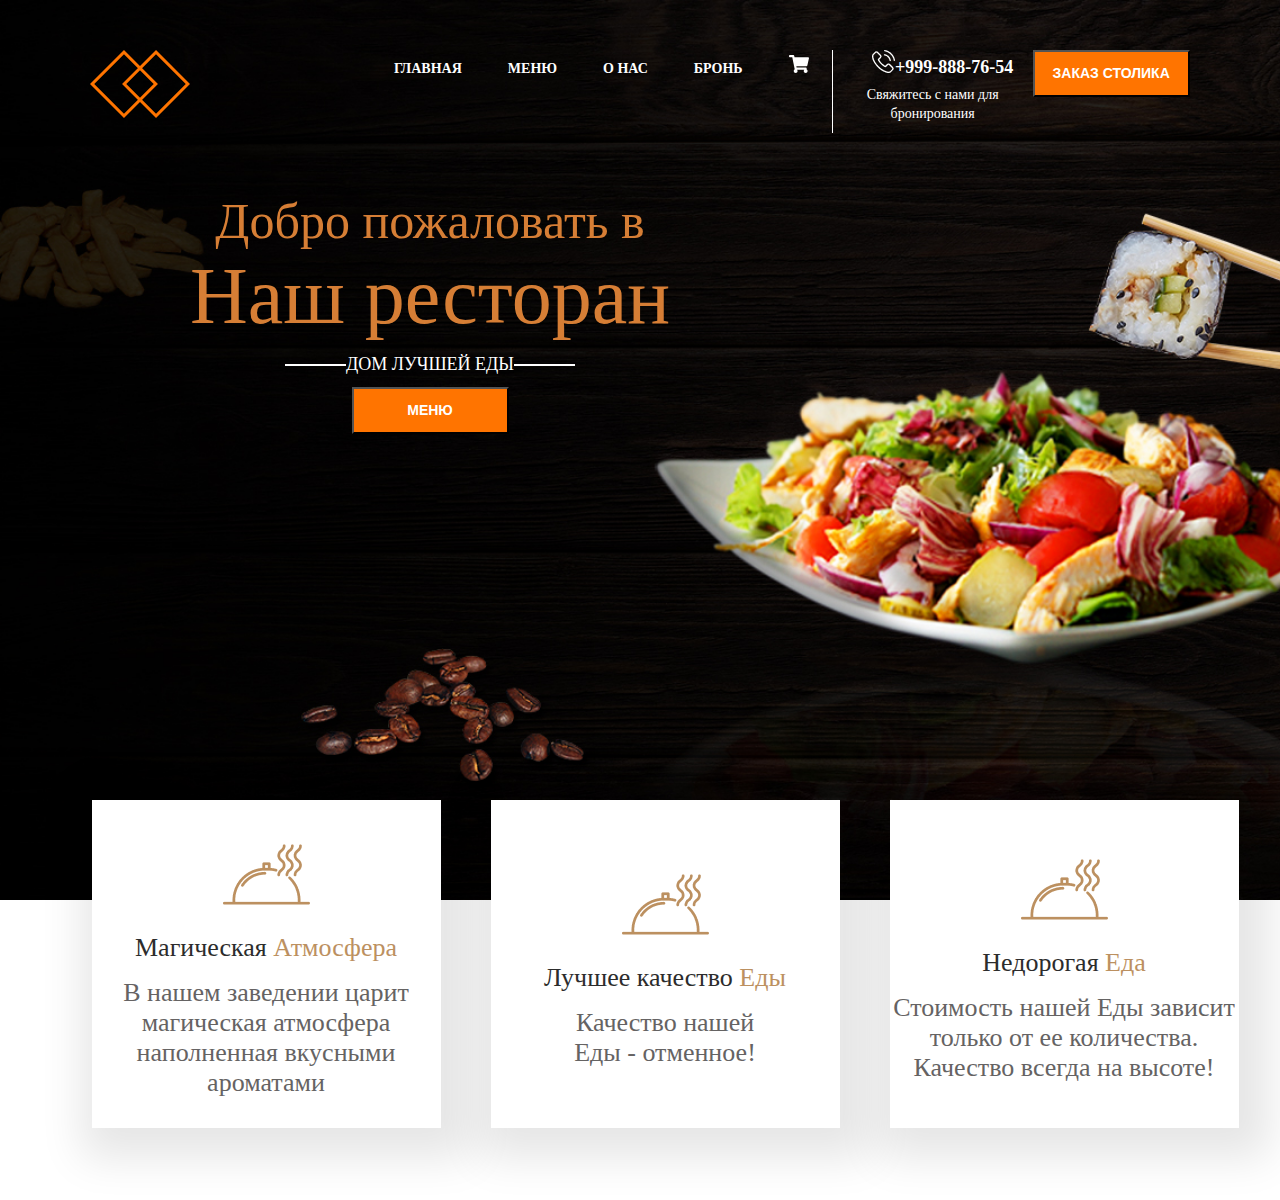
<file: index.html>
<!doctype html>
<html lang="en">
<head>
    <meta charset="UTF-8">
    <meta name="viewport"
          content="width=device-width, user-scalable=no, initial-scale=1.0, maximum-scale=1.0, minimum-scale=1.0">
    <meta http-equiv="X-UA-Compatible" content="ie=edge">
    <title>rest</title>
    <link rel="stylesheet" href="scc/style.css">
    <link rel="stylesheet" href="scc/media.css">
</head>
<body>
    <div class="header">
        <div class="header__main ">
            <div class="logo wrapper"><img src="image/LOGO.svg" alt="logo"></div>

            <div class="menu wrapper">
                <nav class="menu__item ">
                    <div class="nav__item"><a href="#">ГЛАВНАЯ</a></div>
                    <div class="nav__item"><a href="#">МЕНЮ</a></div>
                    <div class="nav__item"><a href="#">О НАС</a></div>
                    <div class="nav__item"><a href="#">БРОНЬ</a></div>
                    <div class="nav__item"><a href="#"><img src="image/shopping-cart-solid.svg" alt="card"></a></div>
                    <div class="contact">
                        <div class="phone"><img src="image/phone.png" alt="phone">+999-888-76-54</div>
                        <p>Свяжитесь с нами для бронирования</p>
                    </div>
                    <button class="click">ЗАКАЗ СТОЛИКА</button>
                </nav>
            </div>
            <div class="mobile__menu">
                <div></div>
                <div></div>
                <div></div>
            </div>
        </div>
        <div class="welcome">
            <div class="welcome__restaurant">
                <h2>Добро пожаловать в</h2>
                <h1>Наш ресторан</h1>
                <p>ДОМ ЛУЧШЕЙ ЕДЫ</p>
            </div>
            <div class="welcome__click">
                <button class="click">МЕНЮ</button>
            </div>
        </div>
    </div>
    <div class="square__food">
        <div class="square__food_item">
            <img src="image/Mask%20Group.png" alt="mask">
            <h5>Магическая <span>Атмосфера</span></h5>
            <div>В нашем заведении царит магическая атмосфера наполненная вкусными ароматами</div>
        </div>
        <div class="square__food_item">
            <img src="image/Mask%20Group.png" alt="mask">
            <h5>Лучшее качество <span>Еды</span></h5>
            <div>Качество нашей</div>
            <div>Еды - отменное!</div>
        </div>
        <div class="square__food_item">
            <img src="image/Mask%20Group.png" alt="mask">
            <h5>Недорогая <span>Еда</span></h5>
            <div>Стоимость нашей Еды зависит только от ее количества. Качество всегда на высоте!</div>

    </div>
</div>
</body>
</html>
</file>
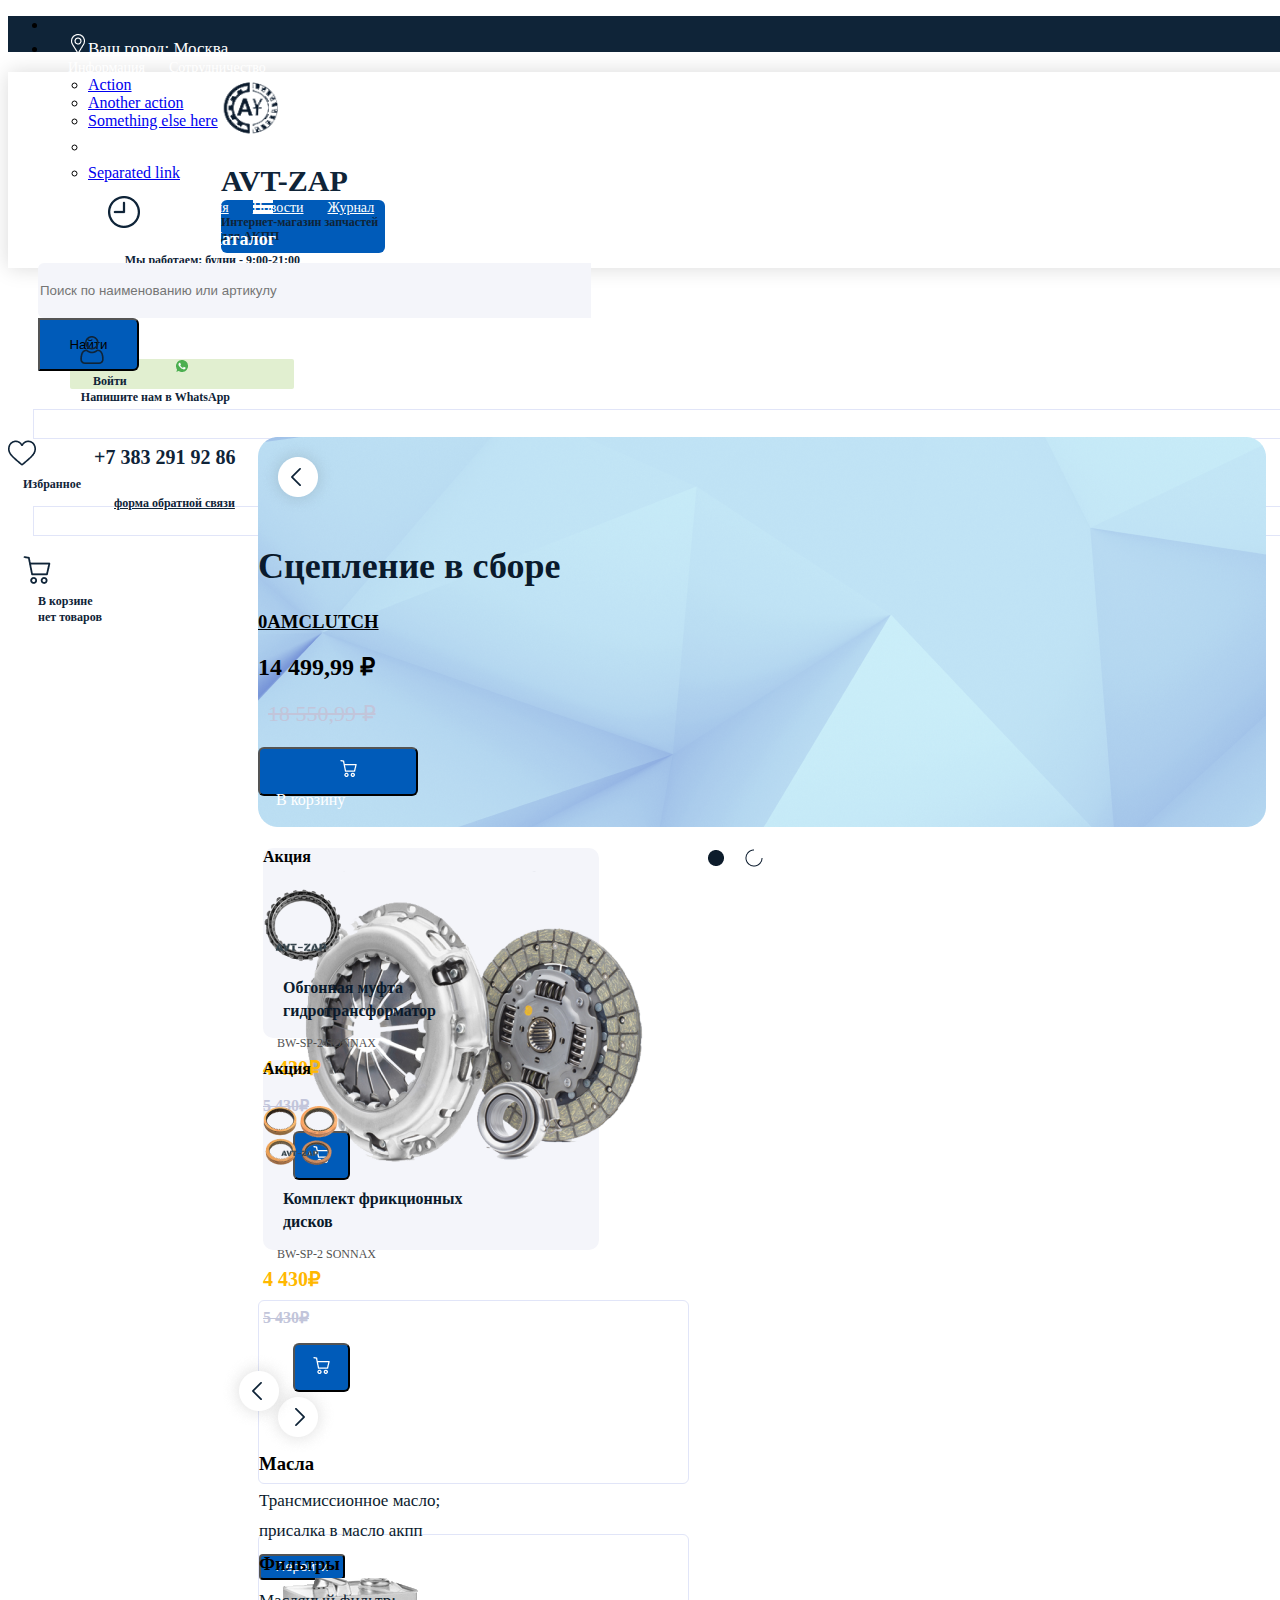
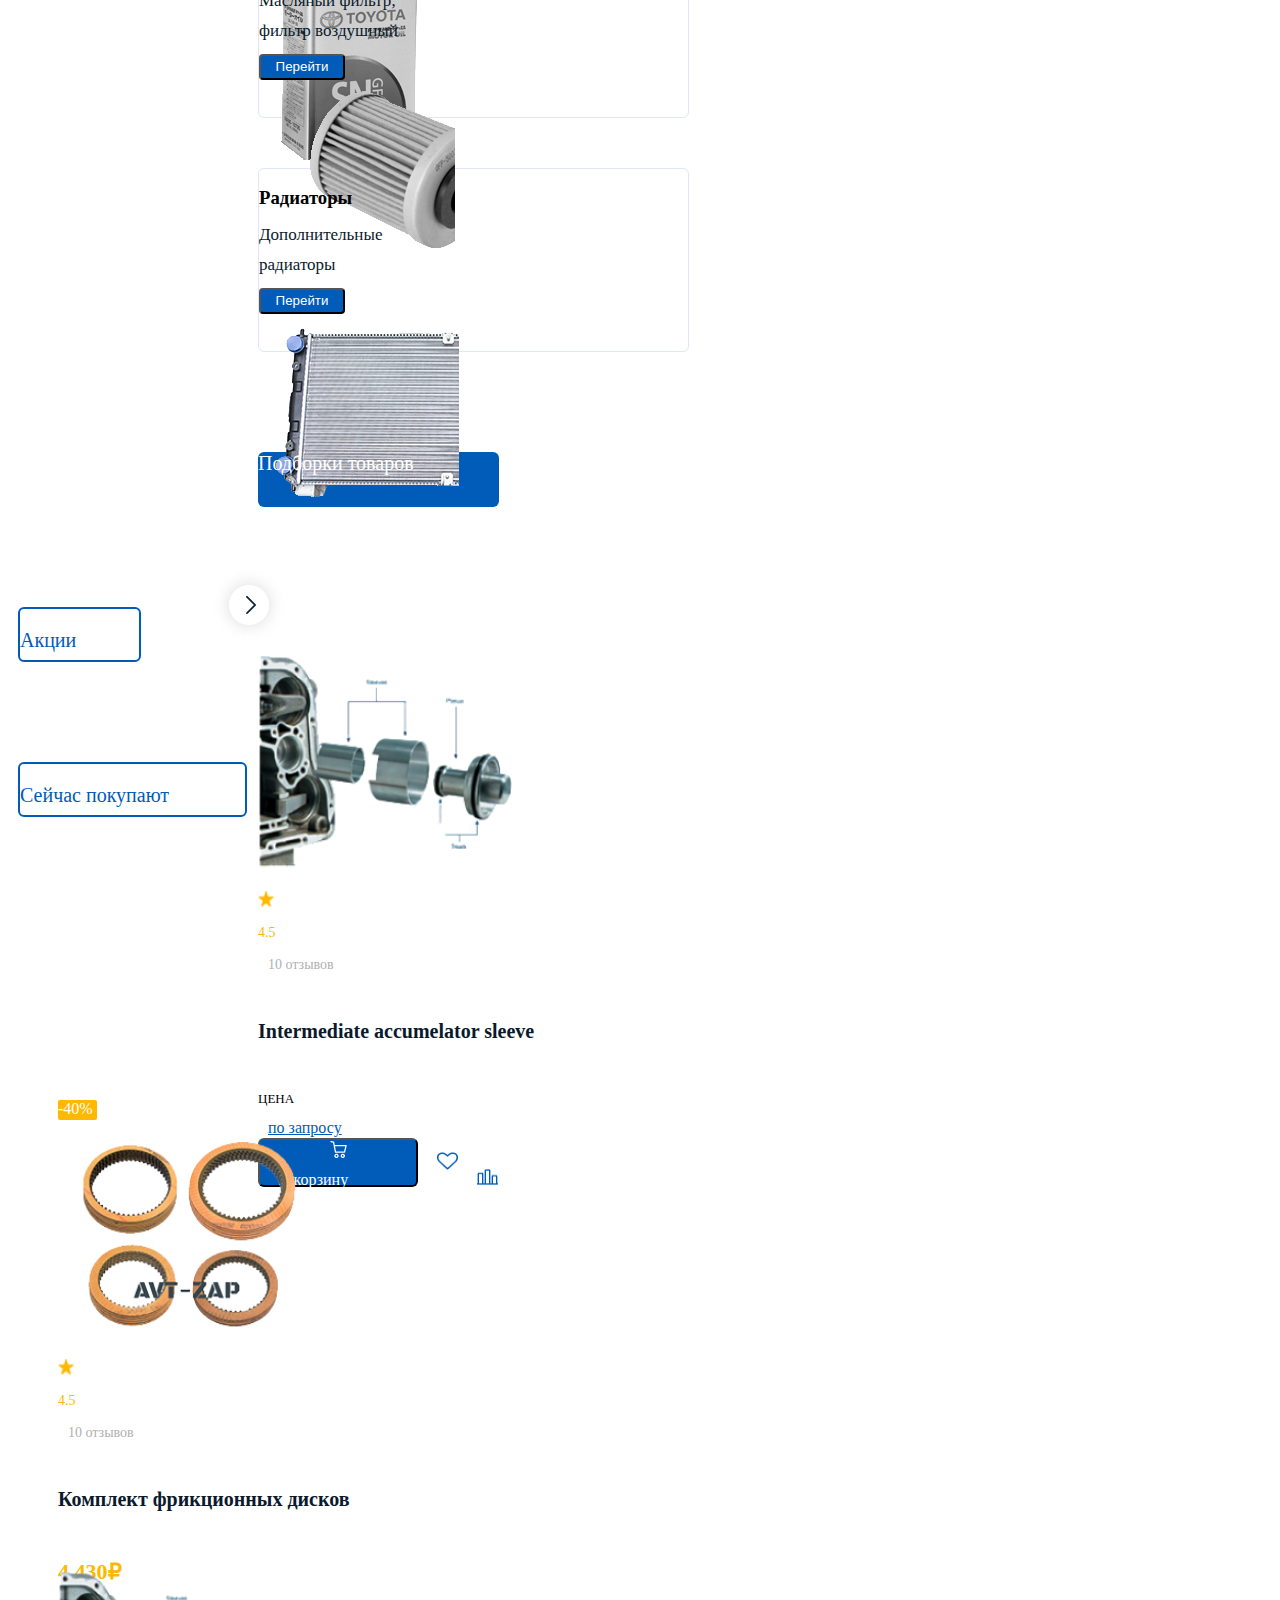
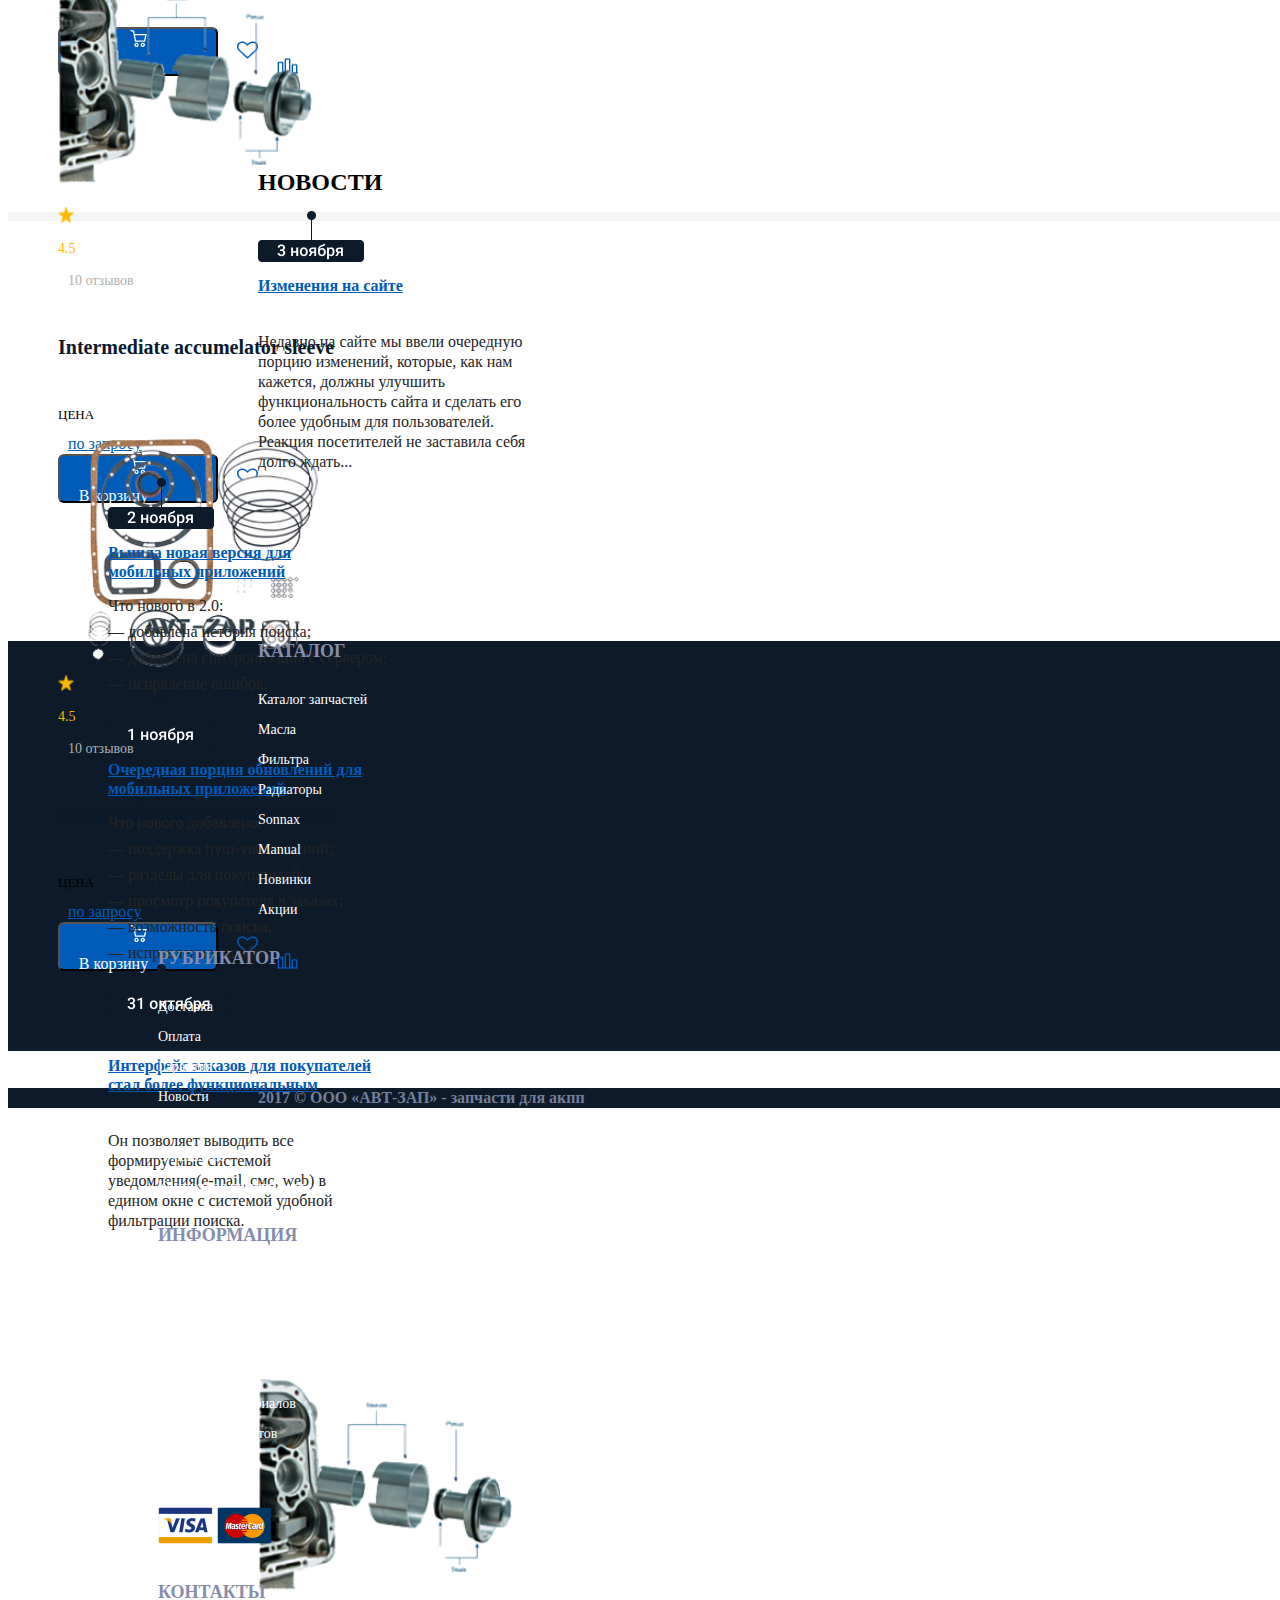
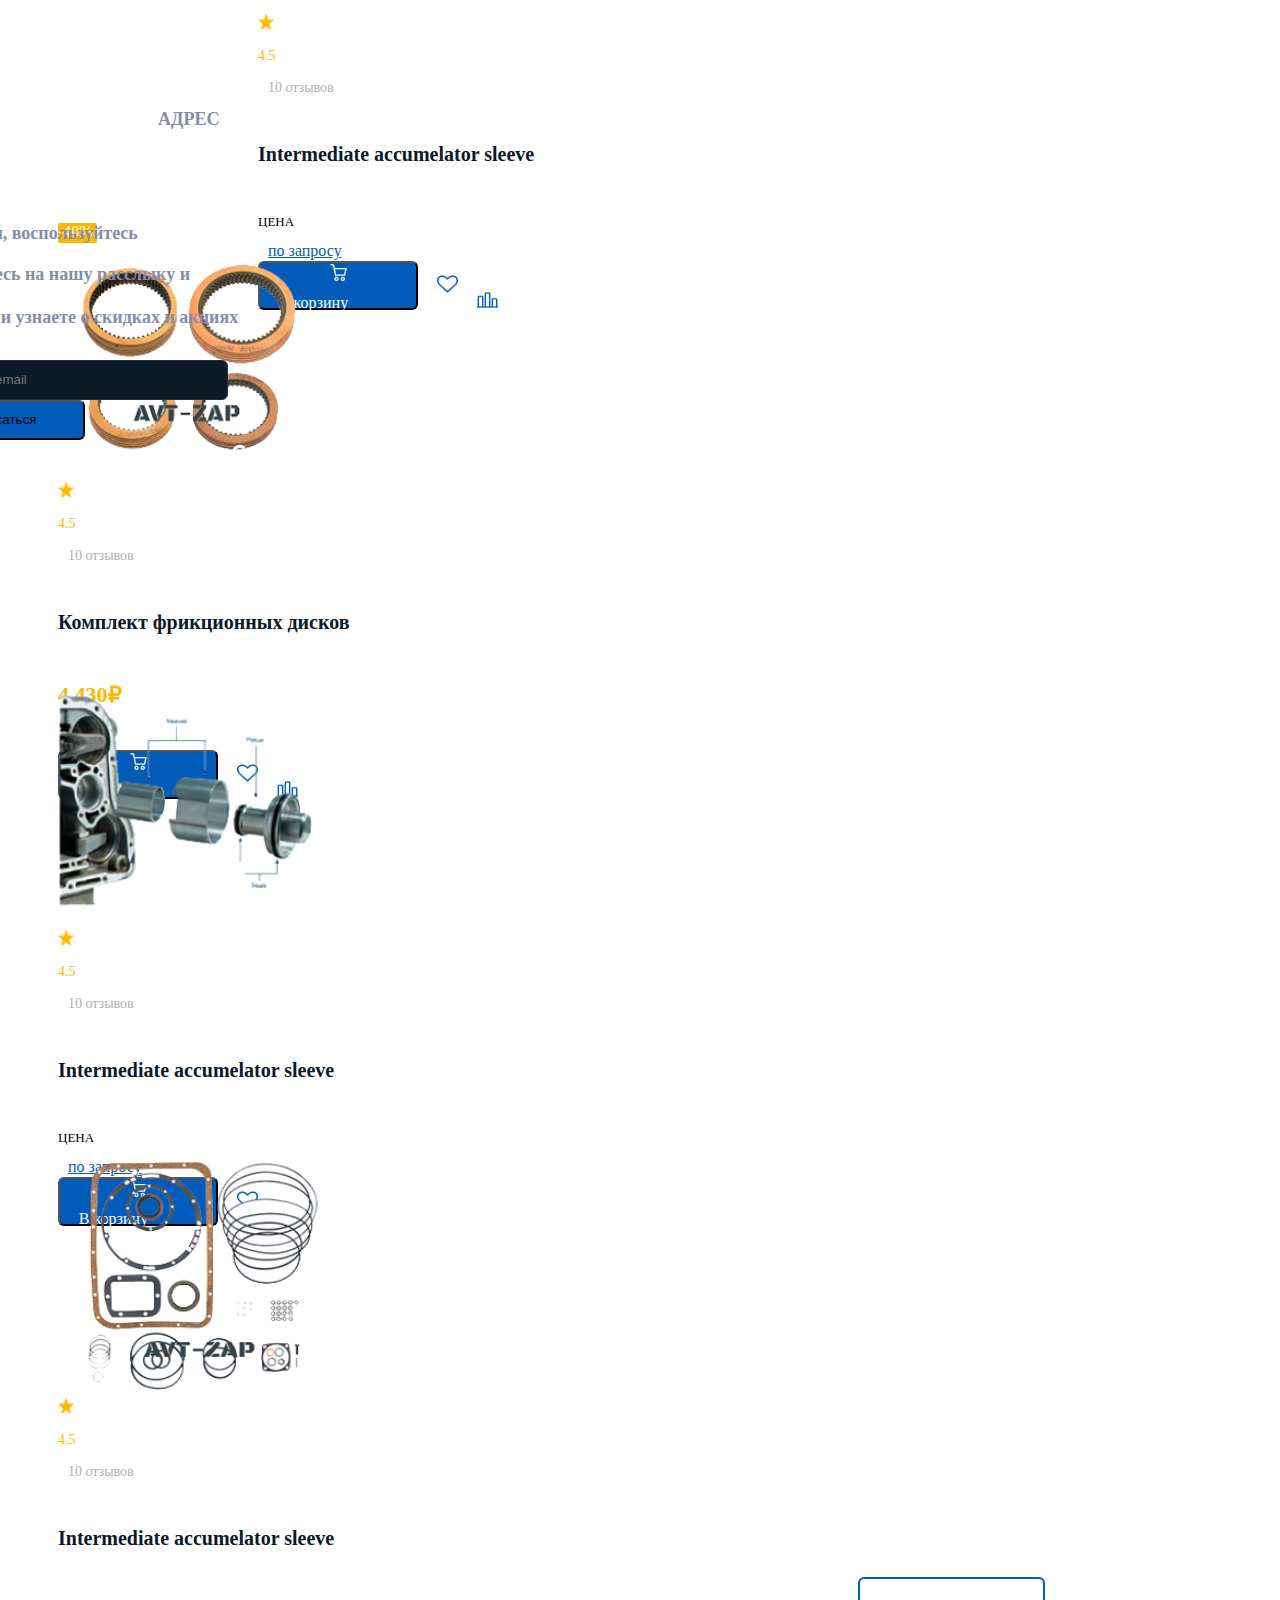
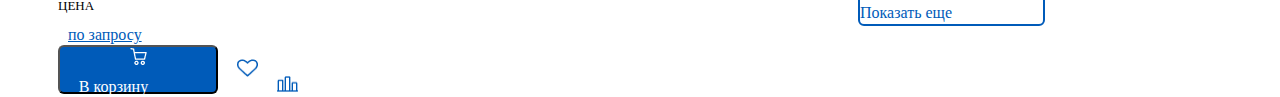
<file: finally proekt html/index.html>
<!doctype html>
<html lang="en">
<head>
    <meta charset="UTF-8">
    <meta name="viewport"
          content="width=device-width, user-scalable=no, initial-scale=1.0, maximum-scale=1.0, minimum-scale=1.0">
    <meta http-equiv="X-UA-Compatible" content="ie=edge">
    <link href="https://cdn.jsdelivr.net/npm/bootstrap@5.1.3/dist/css/bootstrap.min.css" rel="stylesheet"
          integrity="sha384-1BmE4kWBq78iYhFldvKuhfTAU6auU8tT94WrHftjDbrCEXSU1oBoqyl2QvZ6jIW3" crossorigin="anonymous">
    <link rel="stylesheet" href="css/style.css">
    <link rel="stylesheet" href="css/media.css">

    <title>finally</title>
</head>
<body>

    <div class="header">
        <div class="menu d-flex flex-wrap justify-content-around width">
            <div class="menu__1">
                <ul class="nav nav-pills">
                    <li class="nav-item dropdown d-flex">
                    <li class="nav-item">
                        <a class="nav-link disabled" href="#" tabindex="-1" aria-disabled="true"><img
                                src="image/placeholder%201.png" alt="">Ваш город: <u>Москва</u></a>
                    </li>
                    <a class="nav-link dropdown-toggle" data-bs-toggle="dropdown" href="#" role="button"
                       aria-expanded="false">Информация</a>
                    <a class="nav-link dropdown-toggle" data-bs-toggle="dropdown" href="#" role="button"
                       aria-expanded="false">Сотрудничество</a>
                    <ul class="dropdown-menu">
                        <li><a class="dropdown-item" href="#">Action</a></li>
                        <li><a class="dropdown-item" href="#">Another action</a></li>
                        <li><a class="dropdown-item" href="#">Something else here</a></li>
                        <li>
                            <hr class="dropdown-divider">
                        </li>
                        <li><a class="dropdown-item" href="#">Separated link</a></li>
                    </ul>
                    </li>
                </ul>
            </div>
            <div class="menu__1_mobile">
                <div class="dropdown">
                    <button class="btn btn-primary dropdown-toggle" type="button" id="dropdownMenuButton"
                            data-bs-toggle="dropdown" aria-expanded="false">
                        Еще
                    </button>
                    <ul class="dropdown-menu" aria-labelledby="dropdownMenuButton">
                        <li><a class="dropdown-item" href="#">Action</a></li>
                        <li><a class="dropdown-item" href="#">Another action</a></li>
                        <li><a class="dropdown-item" href="#">Something else here</a></li>
                    </ul>
                </div>
            </div>
            <div class="menu__2">
                <nav class="nav d-flex">
                    <a class="nav-link active" aria-current="page" href="#">Доставка</a>
                    <a class="nav-link" href="#">Оплата</a>
                    <a class="nav-link" href="#">Гарантия</a>
                    <a class="nav-link" href="#">Новости</a>
                    <a class="nav-link" href="#">Журнал</a>
                    <a class="nav-link" href="#">О магазине</a>
                    <a class="nav-link" href="#">Контакты</a>
                </nav>
            </div>
        </div>
        <div class="items">
            <div class="items__first d-flex">
                <div class="items__first_1 d-flex flex-wrap">
                    <img src="image/logo.png" alt="logo">
                    <div class="items__first_text"><h1>AVT-ZAP</h1>
                        <p><b>Интернет-магазин запчастей для АКПП</b></p></div>
                </div>
                <div class="items__first_2 d-flex flex-wrap">
                    <img src="image/time%20(1)%201.png" alt="time">
                    <p><b>Мы работаем: будни - 9:00-21:00 сб. - 10:00-15:00</b></p>
                </div>
                <div class="items__first_3 d-flex flex-wrap">
                    <img src="image/map.png" alt="maps">
                    <p><b>Невский пр-т, д. 45</b></p>
                </div>
                <button type="button" class="btn__1 d-flex justify-content-center align-items-center"><img
                        src="image/whatsapp%20(2)%201.png" alt="">
                    <p><b>Напишите нам в
                        WhatsApp</b></p>
                </button>
                <div class="contakt d-flex flex-column">
                    <h4><strong>+7 383 291 92 86</strong></h4>
                    <p><u><b>форма обратной связи</b></u></p>
                </div>
            </div>
            <div class="items__second d-flex">
                <div class="items__second_1 d-flex flex-wrap flex-column">
                    <div class="katalog__1">
                        <div class="katalog"></div>
                        <div class="katalog"></div>
                        <div class="katalog"></div>
                    </div>
                    <div class="items__second_1text"><p>Каталог</p></div>
                </div>
                <div class="items__second_2 d-flex flex-row">
                    <from>
                        <input placeholder="Поиск по наименованию или артикулу"
                               type="Поиск по наименованию или артикулу">
                    </from>
                    <button type="button" class="btn__2">Найти</button>
                    <div class="searches"><img src="image/search%20(2)%201.png" alt=""></div>
                </div>
                <div class="items__second_3 margin70 d-flex">
                    <img src="image/user%20(1)%201.png" alt="user">
                    <p><b>Войти</b></p>
                </div>
                <div class="items__second_3_before d-flex">
                    <img src="image/heart%201.png" alt="user">
                    <p><b>Избранное</b></p>
                </div>
                <div class="items__second_3 margin35 d-flex">
                    <img src="image/bastek.png" alt="basket">
                    <p><b>В корзине
                        нет товаров</b></p>
                </div>
            </div>

            <div class="fourth d-flex">
                <div class="fourth__1 d-flex flex-wrap">
                    <div class="img__left"><img src="image/Left.png" alt=""></div>
                    <div class="fourth__text d-flex flex-column justify-content-center align-items-center">
                        <h1>Сцепление в сборе</h1>
                        <h3><u>0AMCLUTCH</u></h3>
                        <div class="text__h2h5 d-flex">
                            <h2>14 499,99 ₽</h2>
                            <h5>18 550,99 ₽ </h5></div>
                        <button class="btn__3 d-flex">
                            <img src="image/cart%201.png" alt="">
                            <p>В корзину</p>
                        </button>
                        <div class="kolo"><img src="image/Group%2011.png" alt=""></div>
                    </div>
                    <div class="fourth__img">
                        <img src="image/moto.png" alt="">
                    </div>
                    <div class="img__left"><img src="image/right.png" alt=""></div>
                </div>
                <div class="fourth__2 d-flex flex-column">
                    <div class="fourth__2_1">
                        <h4>Акция</h4>
                        <div class="mufta d-flex flex-wrap flex-row justify-content-center">
                            <img src="image/mufta.png" alt="">
                            <h4>Обгонная муфта гидротрансформатор</h4>
                            <p>BW-SP-2 SONNAX</p>
                        </div>
                        <div class="price__1 d-flex flex-row justify-content-end">
                            <h2>4 430₽</h2>
                            <h3>5 430₽</h3>
                            <button class="btn__4">
                                <img src="image/cart%201.png" alt="">
                            </button>
                        </div>
                    </div>

                    <div class="fourth__2_1 four_2_1nope">
                        <h4>Акция</h4>
                        <div class="mufta d-flex flex-wrap flex-row justify-content-center">
                            <img src="image/disks.png" alt="">
                            <h4>Комплект фрикционных дисков</h4>
                            <p>BW-SP-2 SONNAX</p>
                        </div>
                        <div class="price__1 d-flex flex-row justify-content-end">
                            <h2>4 430₽</h2>
                            <h3>5 430₽</h3>
                            <button class="btn__4">
                                <img src="image/cart%201.png" alt="">
                            </button>
                        </div>
                    </div>
                </div>
            </div>
            <div class="fifth d-flex flex-row">
                <div class="fifth__1 d-flex flex-row">
                    <img src="image/Left.png" alt="">
                    <div class="fifth__text d-flex flex-column m-4">
                        <h3><strong>Масла</strong></h3>
                        <p>Трансмиссионное масло;</p>
                        <p>присалка в масло акпп</p>
                        <button class="btn__5">Перейти</button>
                    </div>
                    <div class="fifth__img"><img src="image/maslo.png" alt="maslo"></div>
                </div>
                <div class="fifth__1 fift__none d-flex flex-row">
                    <div class="fifth__text d-flex flex-column m-4">
                        <h3><strong>Фильтры</strong></h3>
                        <p>Масляный фильтр;</p>
                        <p>фильтр воздушный</p>
                        <button class="btn__5">Перейти</button>
                    </div>
                    <div class="fifth__img_2"><img src="image/filtr.png" alt="maslo"></div>
                </div>
                <div class="fifth__1 nope d-flex flex-row">
                    <div class="fifth__text d-flex flex-column m-4">
                        <h3><strong>Радиаторы</strong></h3>
                        <p>Дополнительные</p>
                        <p>радиаторы</p>
                        <button class="btn__5">Перейти</button>
                    </div>
                    <div class="fifth__img__1"><img src="image/radiator.png" alt="maslo"></div>
                    <div class="fifth__img_3"><img src="image/right.png" alt=""></div>
                </div>

            </div>
            <div class="sixth d-flex flex-row">
                <div class="sixth__1 mar100 mar120 d-flex justify-content-center align-items-center">
                    <p>Подборки товаров</p>
                </div>
                <div class="sixth__2 mar100 d-flex justify-content-center align-items-center">
                    <p>Акции</p>
                </div>
                <div class="sixth__3 mar100 d-flex justify-content-center align-items-center">
                    <p>Сейчас покупают</p>
                </div>
            </div>
            <div class="seventh">
                <div class="seventh__1 d-flex">
                    <div class="seventh__1_1 seventh__flex nope d-flex flex-column">
                        <img src="image/detal_1.png" alt="">
                        <div class="star d-flex">
                            <img src="image/Star%202.png" alt="">
                            <p>4.5</p>
                            <span>10 отзывов</span>
                        </div>
                        <h6>Intermediate accumelator sleeve</h6>
                        <div class="seventh__1_1price d-flex">
                            <p>ЦЕНА</p>
                            <span>по запросу</span>
                        </div>
                        <div class="in__basket d-flex">
                            <button class="btn__6 d-flex justify-content-center align-items-center">
                                <img src="image/cart%201.png" alt="">
                                <p>В корзину</p>
                            </button>
                            <img class="heart__1" src="image/heart_2.png" alt="">
                            <img class="group__141" src="image/Group%20147.png" alt="">
                        </div>
                    </div>
                    <div class="seventh__1_1 mar30 d-flex flex-column">
                        <div class="seventh__1_2tekst">-40%</div>
                        <img src="image/frikc_diski.png" alt="">
                        <div class="star d-flex">
                            <img src="image/Star%202.png" alt="">
                            <p>4.5</p>
                            <span>10 отзывов</span>
                        </div>
                        <h6>Комплект фрикционных дисков</h6>
                        <div class="seventh__1_price_gold d-flex">
                            <p>4 430₽</p>
                            <span>5 430₽</span>
                        </div>
                        <div class="in__basket d-flex">
                            <button class="btn__6 d-flex justify-content-center align-items-center">
                                <img src="image/cart%201.png" alt="">
                                <p>В корзину</p>
                            </button>
                            <img class="heart__1" src="image/heart_2.png" alt="">
                            <img class="group__141" src="image/Group%20147.png" alt="">
                        </div>
                    </div>
                    <div class="seventh__1_1 margin50 d-flex flex-column">
                        <img src="image/detal_1.png" alt="">
                        <div class="star d-flex">
                            <img src="image/Star%202.png" alt="">
                            <p>4.5</p>
                            <span>10 отзывов</span>
                        </div>
                        <h6>Intermediate accumelator sleeve</h6>
                        <div class="seventh__1_1price d-flex">
                            <p>ЦЕНА</p>
                            <span>по запросу</span>
                        </div>
                        <div class="in__basket d-flex">
                            <button class="btn__6 d-flex justify-content-center align-items-center">
                                <img src="image/cart%201.png" alt="">
                                <p>В корзину</p>
                            </button>
                            <img class="heart__1" src="image/heart_2.png" alt="">
                            <img class="group__141" src="image/Group%20147.png" alt="">
                        </div>
                    </div>
                    <div class="seventh__1_1 nope margin50 d-flex flex-column">
                        <img src="image/string.png" alt="">
                        <div class="star d-flex">
                            <img src="image/Star%202.png" alt="">
                            <p>4.5</p>
                            <span>10 отзывов</span>
                        </div>
                        <h6>Intermediate accumelator sleeve</h6>
                        <div class="seventh__1_1price d-flex">
                            <p>ЦЕНА</p>
                            <span>по запросу</span>
                        </div>
                        <div class="in__basket d-flex">
                            <button class="btn__6 d-flex justify-content-center align-items-center">
                                <img src="image/cart%201.png" alt="">
                                <p>В корзину</p>
                            </button>
                            <img class="heart__1" src="image/heart_2.png" alt="">
                            <img class="group__141" src="image/Group%20147.png" alt="">
                        </div>
                    </div>
                </div>

                <div class="seventh__2 d-flex">
                    <div class="seventh__1_1 seventh__flex nope d-flex flex-column">
                        <img src="image/detal_1.png" alt="">
                        <div class="star d-flex">
                            <img src="image/Star%202.png" alt="">
                            <p>4.5</p>
                            <span>10 отзывов</span>
                        </div>
                        <h6>Intermediate accumelator sleeve</h6>
                        <div class="seventh__1_1price d-flex">
                            <p>ЦЕНА</p>
                            <span>по запросу</span>
                        </div>
                        <div class="in__basket d-flex">
                            <button class="btn__6 d-flex justify-content-center align-items-center">
                                <img src="image/cart%201.png" alt="">
                                <p>В корзину</p>
                            </button>
                            <img class="heart__1" src="image/heart_2.png" alt="">
                            <img class="group__141" src="image/Group%20147.png" alt="">
                        </div>
                    </div>
                    <div class="seventh__1_1 mar30 d-flex flex-column">
                        <div class="seventh__1_2tekst">-40%</div>
                        <img src="image/frikc_diski.png" alt="">
                        <div class="star d-flex">
                            <img src="image/Star%202.png" alt="">
                            <p>4.5</p>
                            <span>10 отзывов</span>
                        </div>
                        <h6>Комплект фрикционных дисков</h6>
                        <div class="seventh__1_price_gold d-flex">
                            <p>4 430₽</p>
                            <span>5 430₽</span>
                        </div>
                        <div class="in__basket d-flex">
                            <button class="btn__6 d-flex justify-content-center align-items-center">
                                <img src="image/cart%201.png" alt="">
                                <p>В корзину</p>
                            </button>
                            <img class="heart__1" src="image/heart_2.png" alt="">
                            <img class="group__141" src="image/Group%20147.png" alt="">
                        </div>
                    </div>
                    <div class="seventh__1_1 margin50 d-flex flex-column">
                        <img src="image/detal_1.png" alt="">
                        <div class="star d-flex">
                            <img src="image/Star%202.png" alt="">
                            <p>4.5</p>
                            <span>10 отзывов</span>
                        </div>
                        <h6>Intermediate accumelator sleeve</h6>
                        <div class="seventh__1_1price d-flex">
                            <p>ЦЕНА</p>
                            <span>по запросу</span>
                        </div>
                        <div class="in__basket d-flex">
                            <button class="btn__6 d-flex justify-content-center align-items-center">
                                <img src="image/cart%201.png" alt="">
                                <p>В корзину</p>
                            </button>
                            <img class="heart__1" src="image/heart_2.png" alt="">
                            <img class="group__141" src="image/Group%20147.png" alt="">
                        </div>
                    </div>
                    <div class="seventh__1_1 nope margin50 d-flex flex-column">
                        <img src="image/string.png" alt="">
                        <div class="star d-flex">
                            <img src="image/Star%202.png" alt="">
                            <p>4.5</p>
                            <span>10 отзывов</span>
                        </div>
                        <h6>Intermediate accumelator sleeve</h6>
                        <div class="seventh__1_1price d-flex">
                            <p>ЦЕНА</p>
                            <span>по запросу</span>
                        </div>
                        <div class="in__basket d-flex">
                            <button class="btn__6 d-flex justify-content-center align-items-center">
                                <img src="image/cart%201.png" alt="">
                                <p>В корзину</p>
                            </button>
                            <img class="heart__1" src="image/heart_2.png" alt="">
                            <img class="group__141" src="image/Group%20147.png" alt="">
                        </div>
                    </div>
                </div>
                <div class="seventh__2 nop d-flex">
                    <div class="seventh__1_1 seventh__flex nope d-flex flex-column">
                        <img src="image/detal_1.png" alt="">
                        <div class="star d-flex">
                            <img src="image/Star%202.png" alt="">
                            <p>4.5</p>
                            <span>10 отзывов</span>
                        </div>
                        <h6>Intermediate accumelator sleeve</h6>
                        <div class="seventh__1_1price d-flex">
                            <p>ЦЕНА</p>
                            <span>по запросу</span>
                        </div>
                        <div class="in__basket d-flex">
                            <button class="btn__6 d-flex justify-content-center align-items-center">
                                <img src="image/cart%201.png" alt="">
                                <p>В корзину</p>
                            </button>
                            <img class="heart__1" src="image/heart_2.png" alt="">
                            <img class="group__141" src="image/Group%20147.png" alt="">
                        </div>
                    </div>
                    <div class="seventh__1_1 mar30 d-flex flex-column">
                        <div class="seventh__1_2tekst">-40%</div>
                        <img src="image/frikc_diski.png" alt="">
                        <div class="star d-flex">
                            <img src="image/Star%202.png" alt="">
                            <p>4.5</p>
                            <span>10 отзывов</span>
                        </div>
                        <h6>Комплект фрикционных дисков</h6>
                        <div class="seventh__1_price_gold d-flex">
                            <p>4 430₽</p>
                            <span>5 430₽</span>
                        </div>
                        <div class="in__basket d-flex">
                            <button class="btn__6 d-flex justify-content-center align-items-center">
                                <img src="image/cart%201.png" alt="">
                                <p>В корзину</p>
                            </button>
                            <img class="heart__1" src="image/heart_2.png" alt="">
                            <img class="group__141" src="image/Group%20147.png" alt="">
                        </div>

                    </div>
                    <div class="seventh__1_1 margin50 d-flex flex-column">
                        <img src="image/detal_1.png" alt="">
                        <div class="star d-flex">
                            <img src="image/Star%202.png" alt="">
                            <p>4.5</p>
                            <span>10 отзывов</span>
                        </div>
                        <h6>Intermediate accumelator sleeve</h6>
                        <div class="seventh__1_1price d-flex">
                            <p>ЦЕНА</p>
                            <span>по запросу</span>
                        </div>
                        <div class="in__basket d-flex">
                            <button class="btn__6 d-flex justify-content-center align-items-center">
                                <img src="image/cart%201.png" alt="">
                                <p>В корзину</p>
                            </button>
                            <img class="heart__1" src="image/heart_2.png" alt="">
                            <img class="group__141" src="image/Group%20147.png" alt="">
                        </div>
                    </div>
                </div>
                <div class="seventh__more d-flex justify-content-center align-items-center">
                    <p>Показать еще</p>
                </div>
            </div>
            <h1 class="font__family">НОВОСТИ</h1>
            <div class="eigth width"></div>
            <div class="nineth d-flex">
                <div class="nineth__1">
                    <img src="image/3nov.png" alt="">
                    <h6 class="font__family">Изменения на сайте</h6>
                    <p class="font__family">Недавно на сайте мы ввели
                        очередную порцию изменений,
                        которые, как нам кажется, должны
                        улучшить функциональность сайта
                        и сделать его более удобным для
                        пользователей. Реакция посетителей
                        не заставила себя долго ждать...</p>
                </div>
                <div class="nineth__2 marg">
                    <img src="image/2nov.png" alt="">
                    <h6 class="font__family">Вышла новая версия для мобильных приложений</h6>
                    <p class="font__family">Что нового в 2.0:</p>
                    <p class="font__family">— добавлена история поиска;</p>
                    <p class="font__family">— добавлена синхронизация с сервером;</p>
                    <p class="font__family">— испрвление ошибок.</p>
                </div>
                <div class="nineth__3 marg">
                    <img src="image/1nov.png" alt="">
                    <h6 class="font__family">Очередная порция обновлений для
                        мобильных приложений</h6>
                    <p class="font__family">Что нового добавлено:</p>
                    <p class="font__family">— поддержка пуш-уведомлений;</p>
                    <p class="font__family">— разделы для покупателей;</p>
                    <p class="font__family">— просмотр покупателя в заказах;</p>
                    <p class="font__family">— возможность поиска;</p>
                    <p class="font__family">— исправление ошибок.</p>
                </div>
                <div class="nineth__4 marg">
                    <img src="image/31okt.png" alt="">
                    <h6 class="font__family">Интерфейс заказов для покупателей
                        стал более функциональным</h6>
                    <p class="font__family">Он позволяет выводить все
                        формируемые системой
                        уведомления(e-mail, смс, web) в
                        едином окне с системой удобной
                        фильтрации поиска.</p>
                </div>
            </div>
            <div class="tenth d-flex flex-row">
                <div class="tenth__1 margleft__250">
                    <h5 class="font__family">КАТАЛОГ</h5>
                    <p class="font__family">Каталог запчастей</p>
                    <p class="font__family">Масла</p>
                    <p class="font__family">Фильтра</p>
                    <p class="font__family">Радиаторы</p>
                    <p class="font__family">Sonnax</p>
                    <p class="font__family">Manual</p>
                    <p class="font__family">Новинки</p>
                    <p class="font__family">Акции</p>
                </div>
                <div class="tenth__1 marleft150">
                    <h5 class="font__family">РУБРИКАТОР</h5>
                    <p class="font__family">Доставка</p>
                    <p class="font__family">Оплата</p>
                    <p class="font__family">Гарантия</p>
                    <p class="font__family">Новости</p>
                    <p class="font__family">Журнал</p>
                    <p class="font__family">О магазине</p>
                    <p class="font__family">Контактная информация</p>
                </div>
                <div class="tenth__1 marg__left_150">
                    <h5 class="font__family">ИНФОРМАЦИЯ</h5>
                    <p class="font__family">Пользовательское соглашение</p>
                    <p class="font__family">об использовании персональных данных</p>
                    <p class="font__family">Политика конфиденциальности</p>
                    <p class="font__family">Соглашение на рассылку</p>
                    <p class="font__family">рекламных материалов</p>
                    <p class="font__family">Политика возвратов</p>
                    <div class="tenth__1_1">
                        <p>Мы принимаем</p>
                        <img src="image/cardmastercard.png" alt="cardmastercard">
                    </div>
                </div>
                <div class="tenth__1 marg__left_150">
                    <h5 class="font__family">КОНТАКТЫ</h5>
                    <p class="font__family">+7 383 291 92 86</p>
                    <p class="font__family">info@avt-zap.ru</p>
                </div>
                <div class="tenth__1 marg__left_150">
                    <h5 class="font__family">АДРЕС</h5>
                    <p class="font__family">г. Новосибирск,</p>
                    <p class="font__family">ул. Планировочная, 5, офис 105</p>
                    <span class="font__family">Форма обратной связи</span>
                    <div class="tenth__1_2">
                        <h5 class="font__family">Мы онлайн, воспользуйтесь</h5>
                        <h6 class="font__family">Подпишитесь на нашу расслыку и</h6>
                        <h6 class="font__family">вы первыми узнаете о скидках и акциях</h6>
                    </div>
                    <div class="tenth__1_3 d-flex flex-row">
                        <form class="tenth__1_4">
                            <input placeholder="Введите ваш email" type="text">
                        </form>
                        <button class="write d-flex justify-content-center align-items-center text-white">Подписаться
                        </button>
                    </div>
                    <div class="tenth__contact">
                        <img class="m-3" src="image/facebook%201.png" alt="">
                        <img class="m-3" src="image/telegram%201.png" alt="">
                        <img class="m-3" src="image/twitter%201.png" alt="">
                        <img class="m-3" src="image/google-plus%201.png" alt="">
                    </div>
                </div>
            </div>
            <div class="eleventh width">
                <h6 class="text__6_contakt font__family">2017 © ООО «АВТ-ЗАП» - запчасти для акпп</h6>
            </div>
        </div>
    </div>


    <script src="https://cdn.jsdelivr.net/npm/@popperjs/core@2.10.2/dist/umd/popper.min.js"
            integrity="sha384-7+zCNj/IqJ95wo16oMtfsKbZ9ccEh31eOz1HGyDuCQ6wgnyJNSYdrPa03rtR1zdB"
            crossorigin="anonymous"></script>
    <script src="https://cdn.jsdelivr.net/npm/bootstrap@5.1.3/dist/js/bootstrap.min.js"
            integrity="sha384-QJHtvGhmr9XOIpI6YVutG+2QOK9T+ZnN4kzFN1RtK3zEFEIsxhlmWl5/YESvpZ13"
            crossorigin="anonymous"></script>
</body>
</html>
</file>
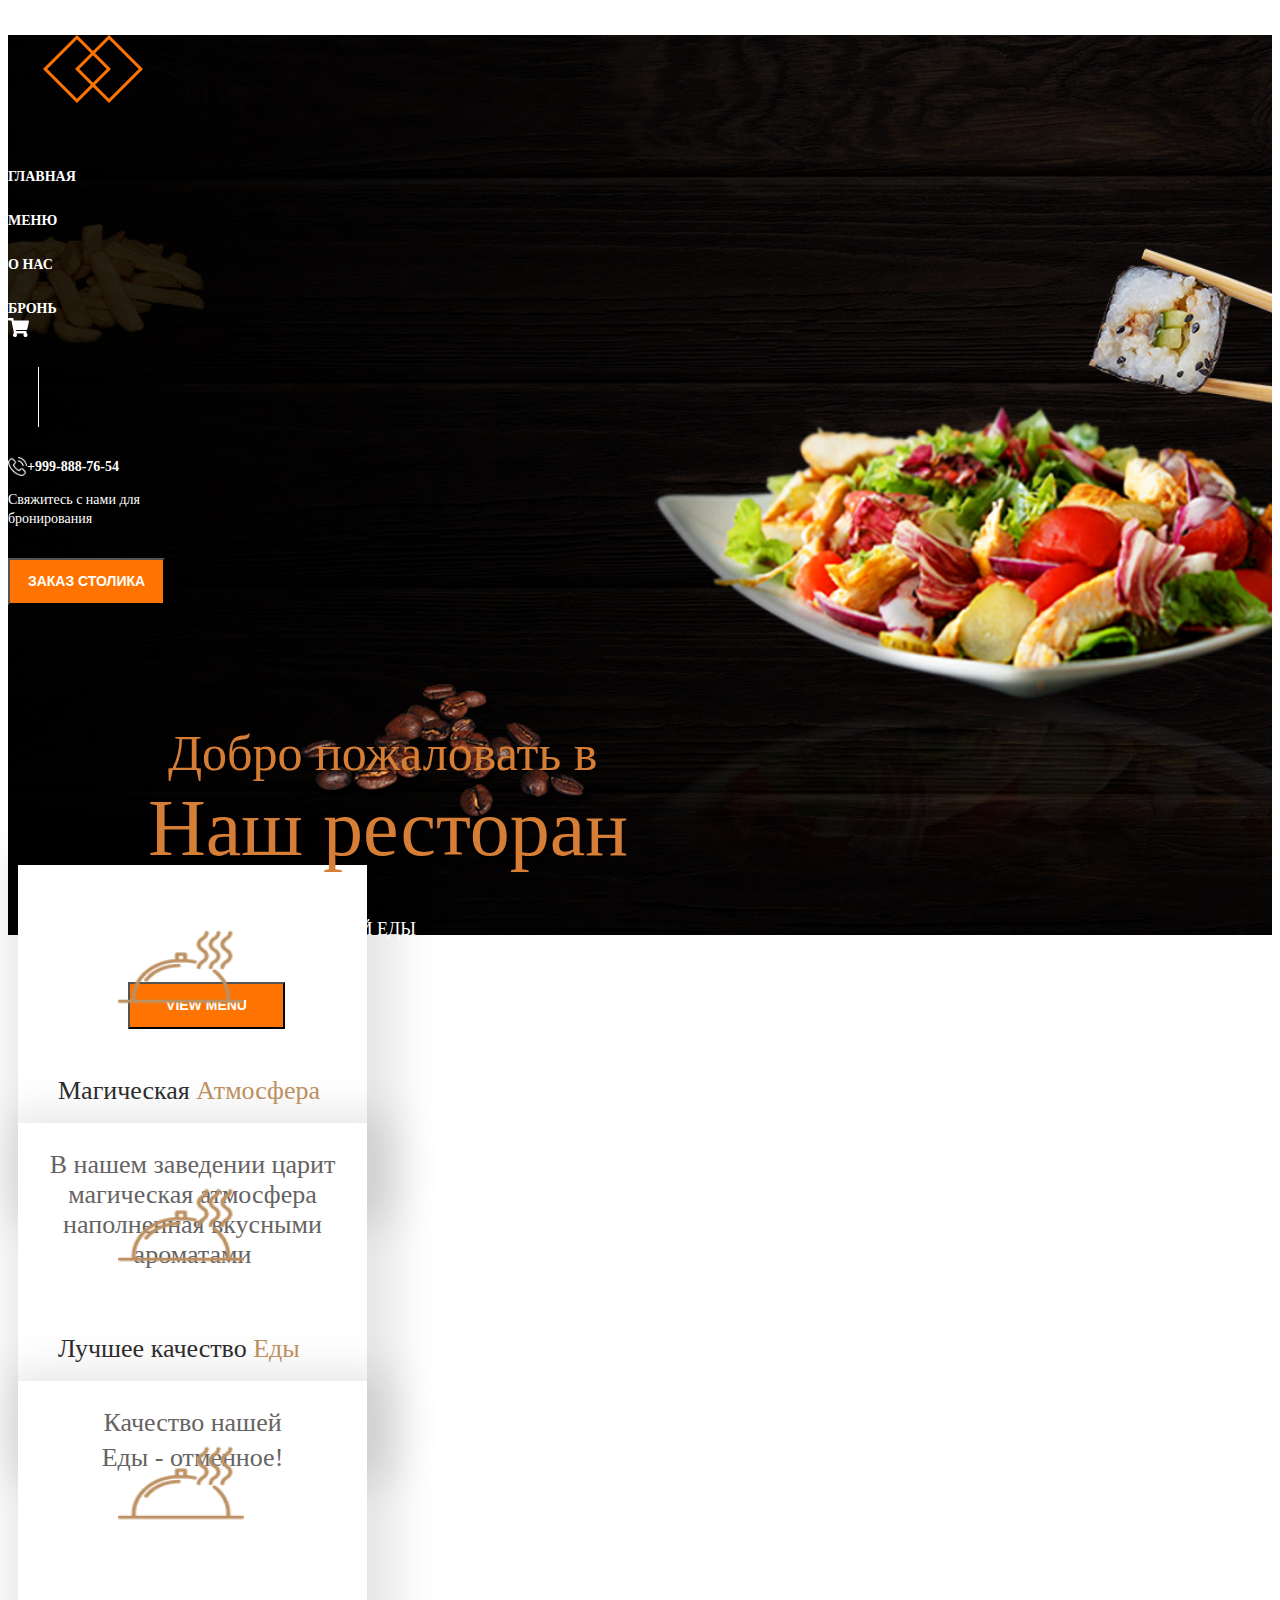
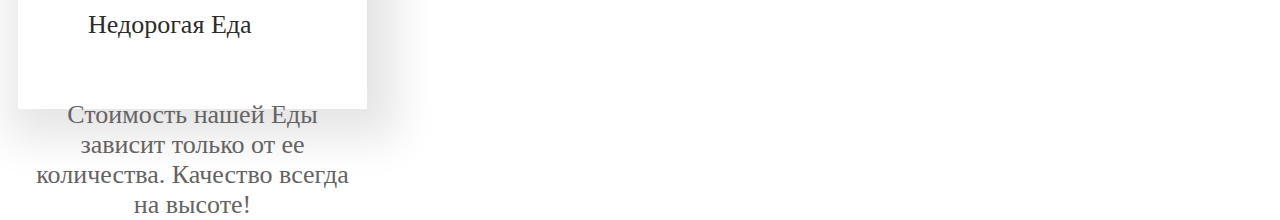
<file: restaurant/index.html>
<!doctype html>
<html lang="en">
<head>
    <meta charset="UTF-8">
    <meta name="viewport"
          content="width=device-width, user-scalable=no, initial-scale=1.0, maximum-scale=1.0, minimum-scale=1.0">
    <meta http-equiv="X-UA-Compatible" content="ie=edge">
    <link href="https://cdn.jsdelivr.net/npm/bootstrap@5.0.2/dist/css/bootstrap.min.css" rel="stylesheet"
          integrity="sha384-EVSTQN3/azprG1Anm3QDgpJLIm9Nao0Yz1ztcQTwFspd3yD65VohhpuuCOmLASjC" crossorigin="anonymous">
    <link rel="stylesheet" href="scc/style.css">
    <link rel="stylesheet" href="scc/media.css">
    <title>Document</title>
</head>
<body>

    <div class="header">
        <div class="header__menu container-fluid row">
            <div class="logo__img col-3"><img src="image/LOGO.svg" alt="logo">
                <div class="mobile__menu">
                    <div class="mobile__menu_1"></div>
                    <div class="mobile__menu_1"></div>
                    <div class="mobile__menu_1"></div>

                </div>
            </div>
            <div class="nav__item col-1"><a href="#">ГЛАВНАЯ</a></div>
            <div class="nav__item col-1"><a href="#">МЕНЮ</a></div>
            <div class="nav__item col-1"><a href="#">О НАС</a></div>
            <div class="nav__item col-1"><a href="#">БРОНЬ</a></div>
            <div class="nav__item_card"><a href="#"><img src="image/shopping-cart-solid.svg" alt="card"></a></div>
            <div class="border-1 col-1"><a href="#"></a></div>
            <div class="phone col-2">
                <div class="nav__item_phone d-flex row"><a href="#"><img src="image/phone.png" alt="phone">+999-888-76-54</a>
                </div>
                <div class="info"><p>Свяжитесь с нами для бронирования</p></div>
            </div>
            <div class="click1 col-1">
                <button type="button" class="btn">ЗАКАЗ СТОЛИКА</button>
            </div>


        </div>
        <div class="welcome container-fluid">
            <div class="welcome__restaurant_h2 d-flex"><h2>Добро пожаловать в</h2></div>
            <div class="welcome__restaurant_h1"><h1>Наш ресторан</h1></div>
            <div class="welcome__restaurant_p d-flex align-items-center "><p>ДОМ ЛУЧШЕЙ ЕДЫ</p></div>
            <div class="click w-100 d-flex justify-content-center">
                <button type="button__1" class="btn m-0">VIEW MENU</button>
            </div>
        </div>
    </div>
    <div class="square d-flex justify-content-center f">
        <div class="square__food d-flex flex-column">
            <img src="image/Mask%20Group.png " alt="">
            <h5>Магическая <span>Атмосфера</span></h5>
            <p>В нашем заведении царит магическая атмосфера наполненная вкусными ароматами</p>
        </div>
            <div class="square__food d-flex flex-column">
                <img src="image/Mask%20Group.png" alt="">
                <h5>Лучшее качество <span>Еды</span></h5>
                <p>Качество нашей</p>
                <p>Еды - отменное!</p>
            </div>
        <div class="square__food d-flex flex-column">
            <img src="image/Mask%20Group.png" alt="">
            <h6>Недорогая <span>Еда</span></h6>
            <p>Стоимость нашей Еды зависит только от ее количества. Качество всегда на высоте!</p>
        </div>
    </div>


    <script src="https://cdn.jsdelivr.net/npm/@popperjs/core@2.9.2/dist/umd/popper.min.js"
            integrity="sha384-IQsoLXl5PILFhosVNubq5LC7Qb9DXgDA9i+tQ8Zj3iwWAwPtgFTxbJ8NT4GN1R8p"
            crossorigin="anonymous"></script>
    <script src="https://cdn.jsdelivr.net/npm/bootstrap@5.0.2/dist/js/bootstrap.min.js"
            integrity="sha384-cVKIPhGWiC2Al4u+LWgxfKTRIcfu0JTxR+EQDz/bgldoEyl4H0zUF0QKbrJ0EcQF"
            crossorigin="anonymous"></script>
</body>
</html>
</file>
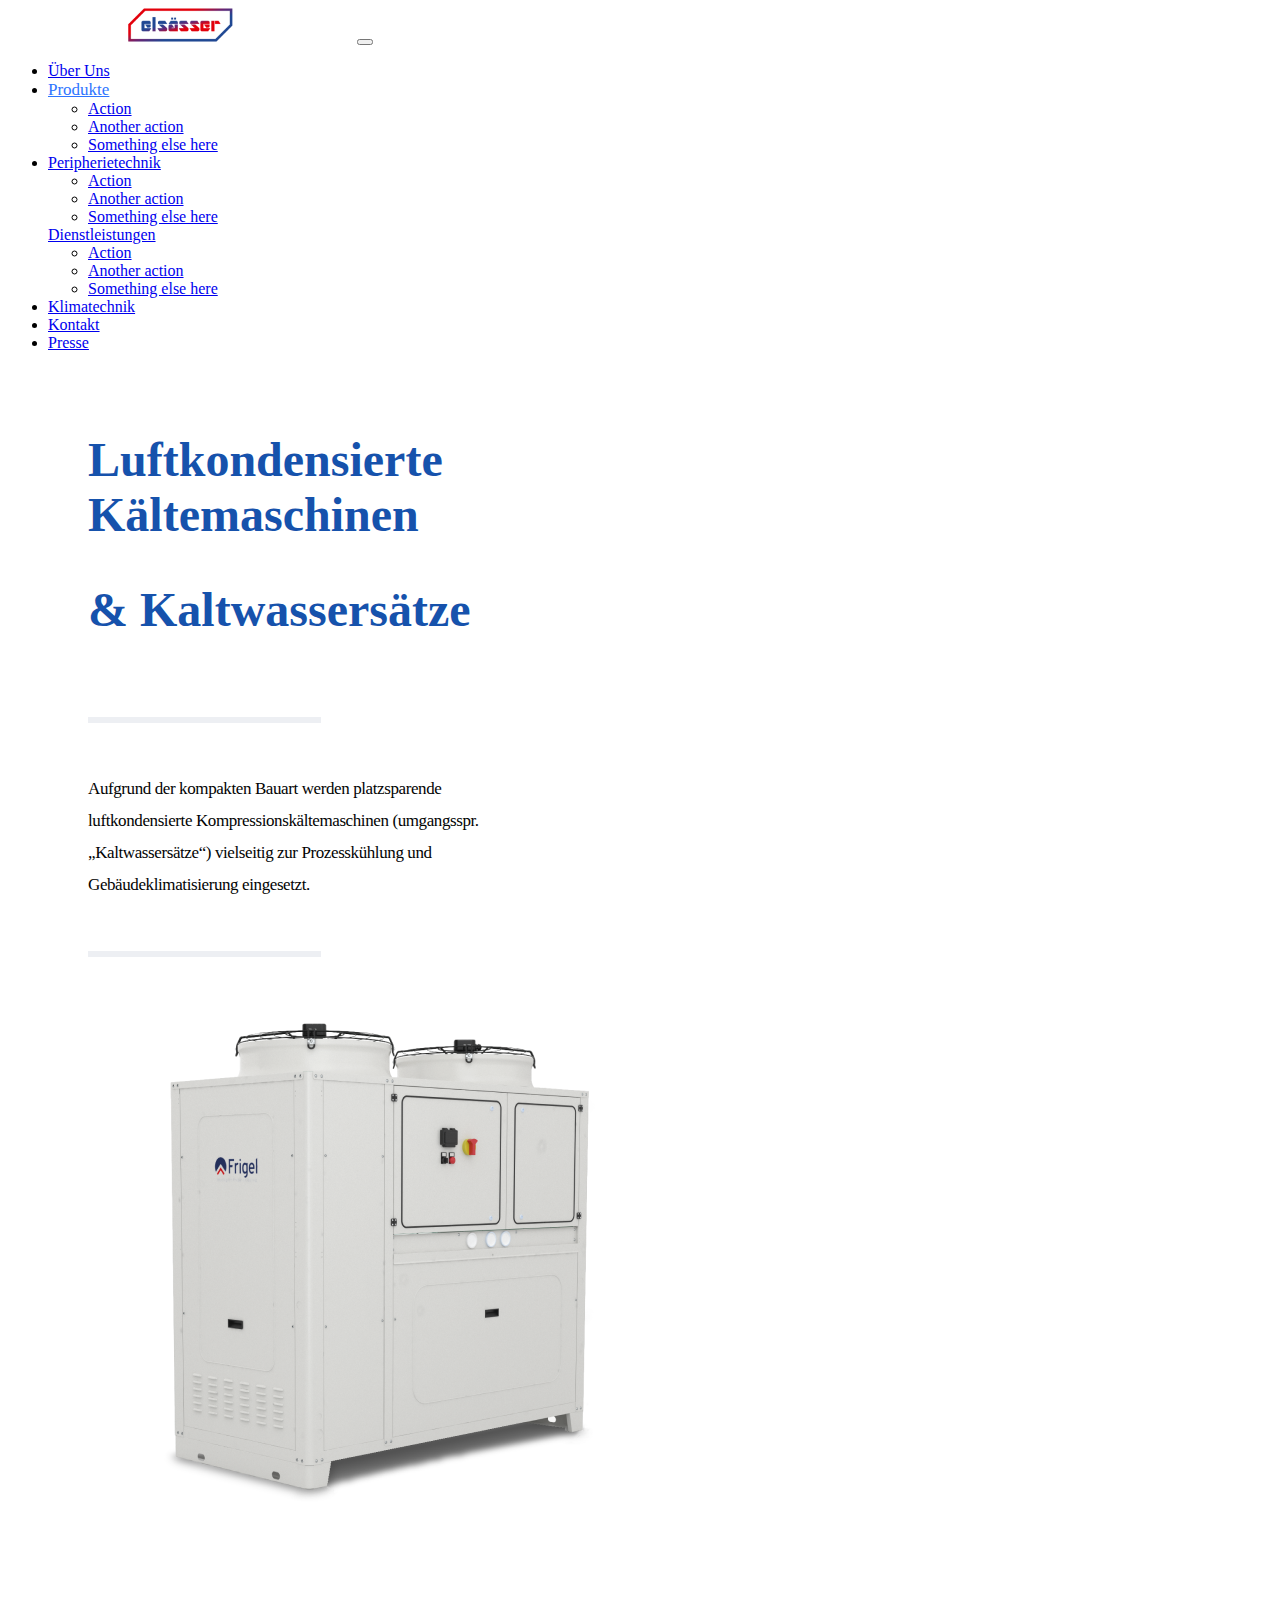
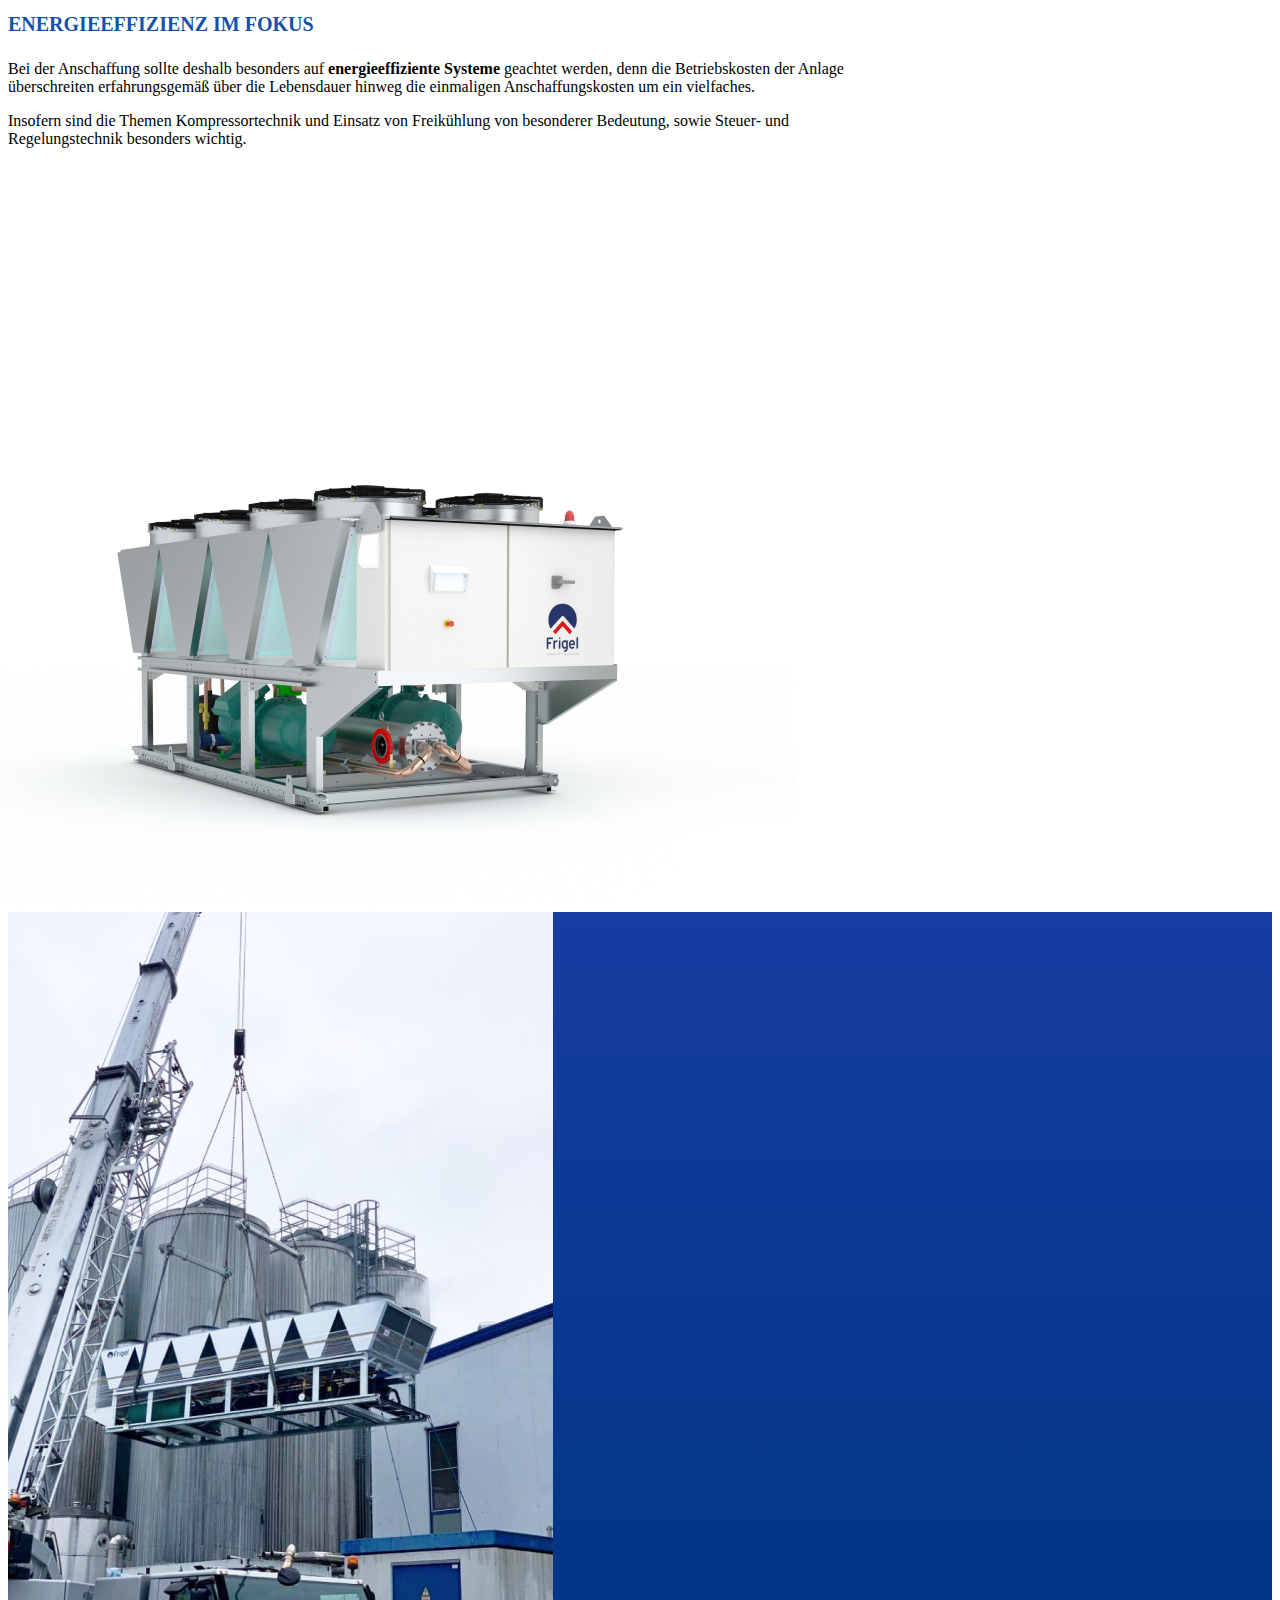
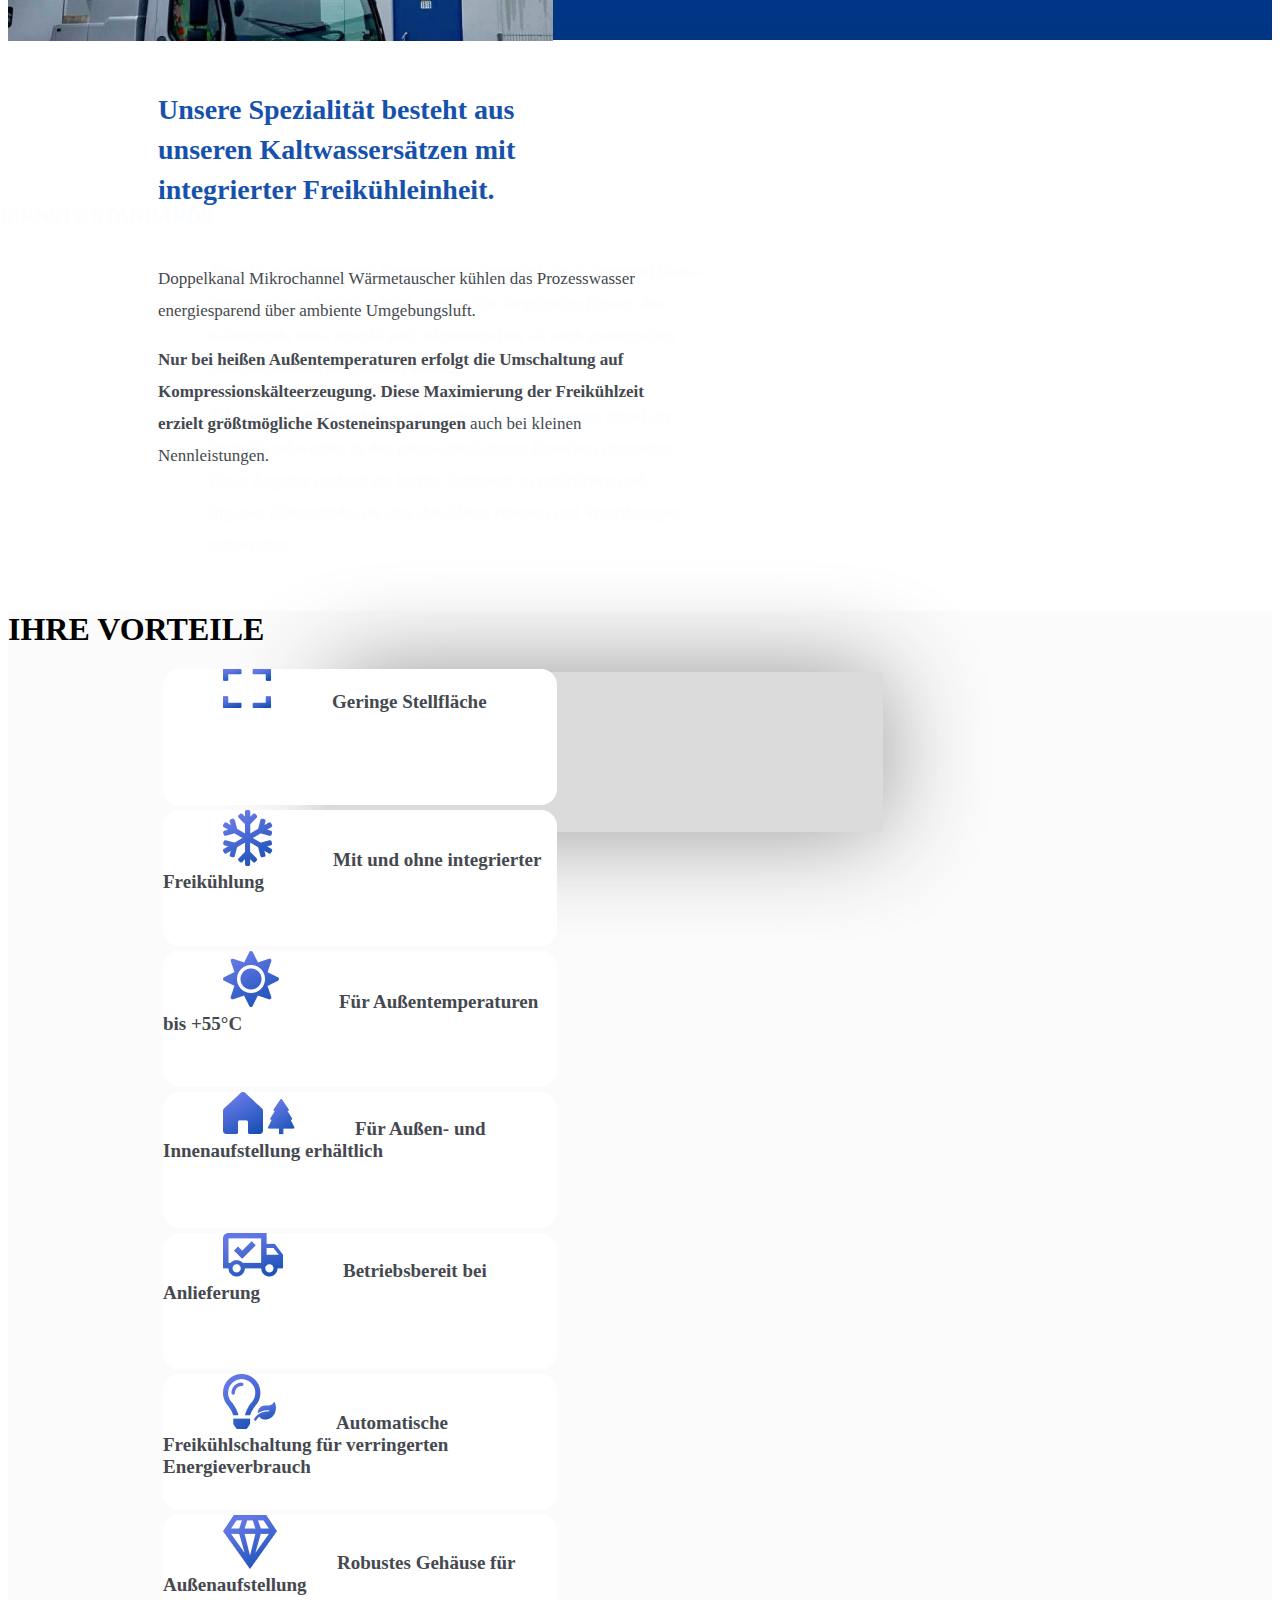
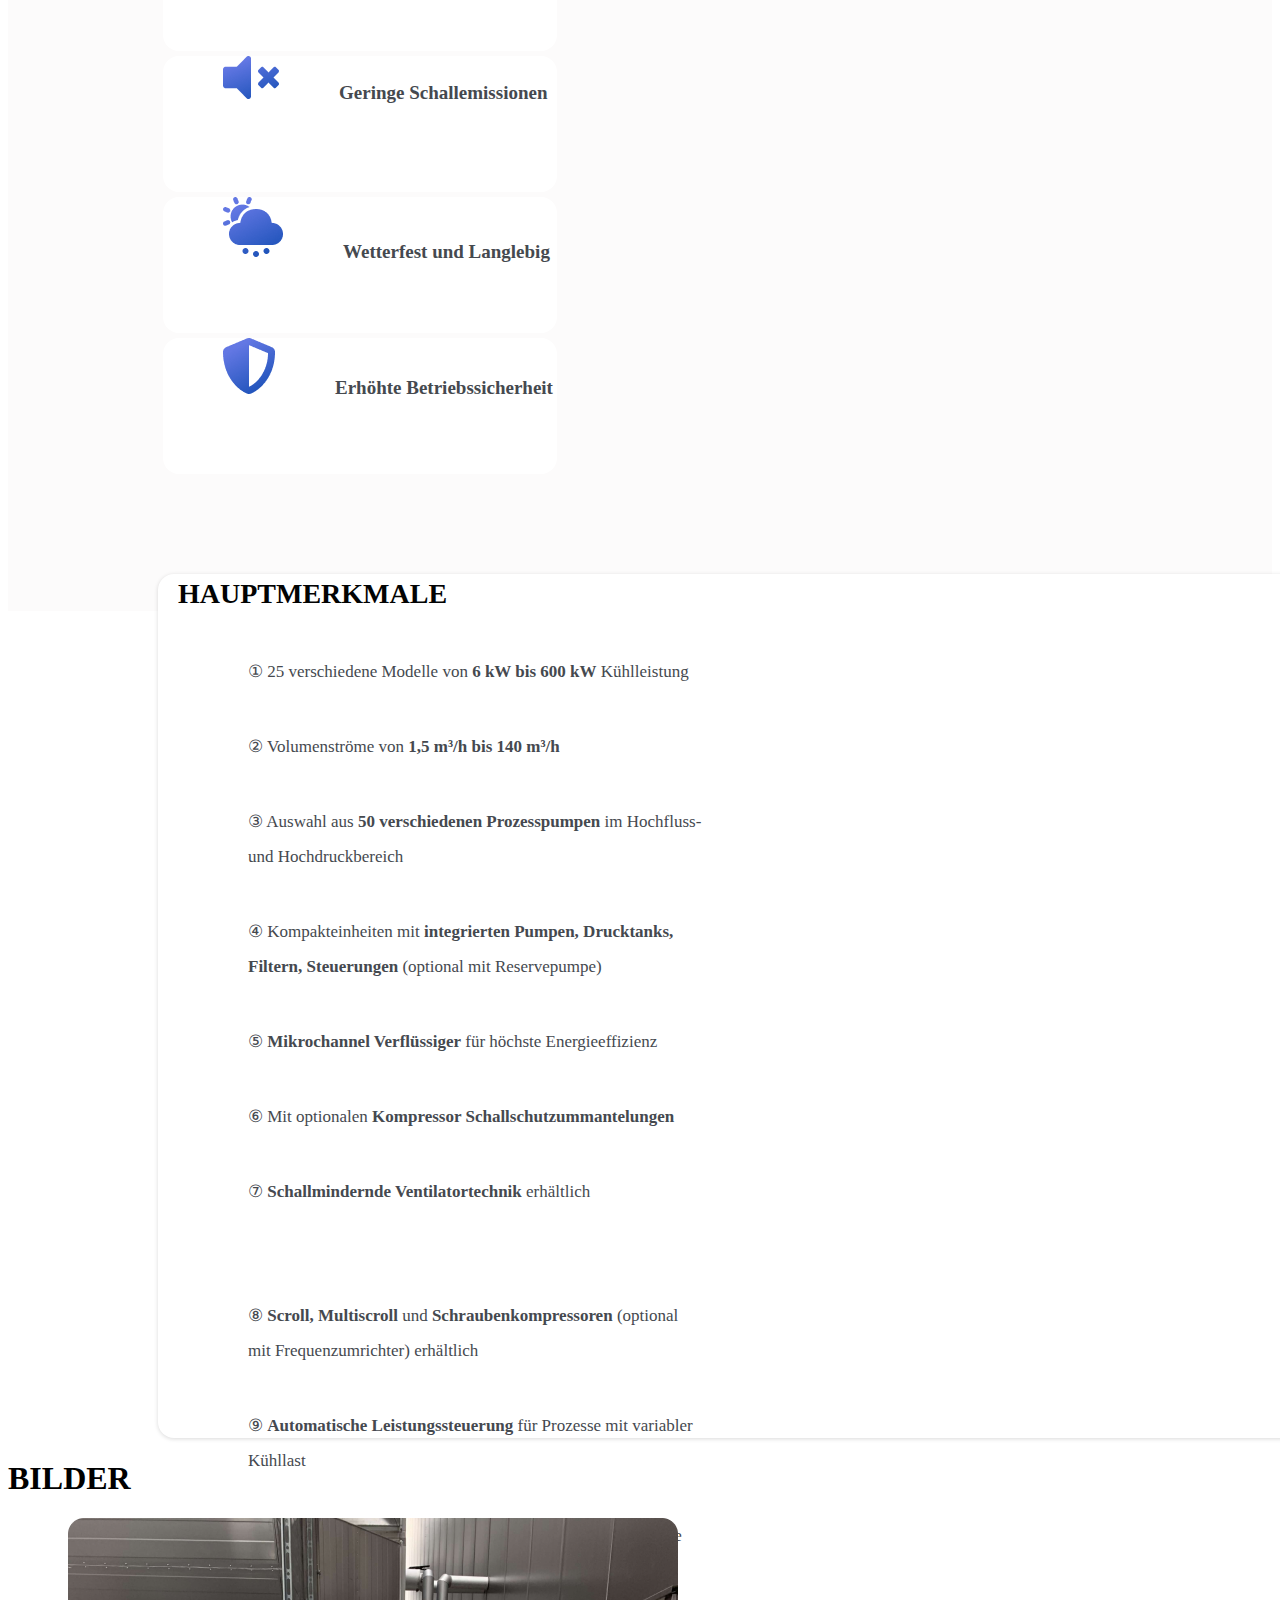
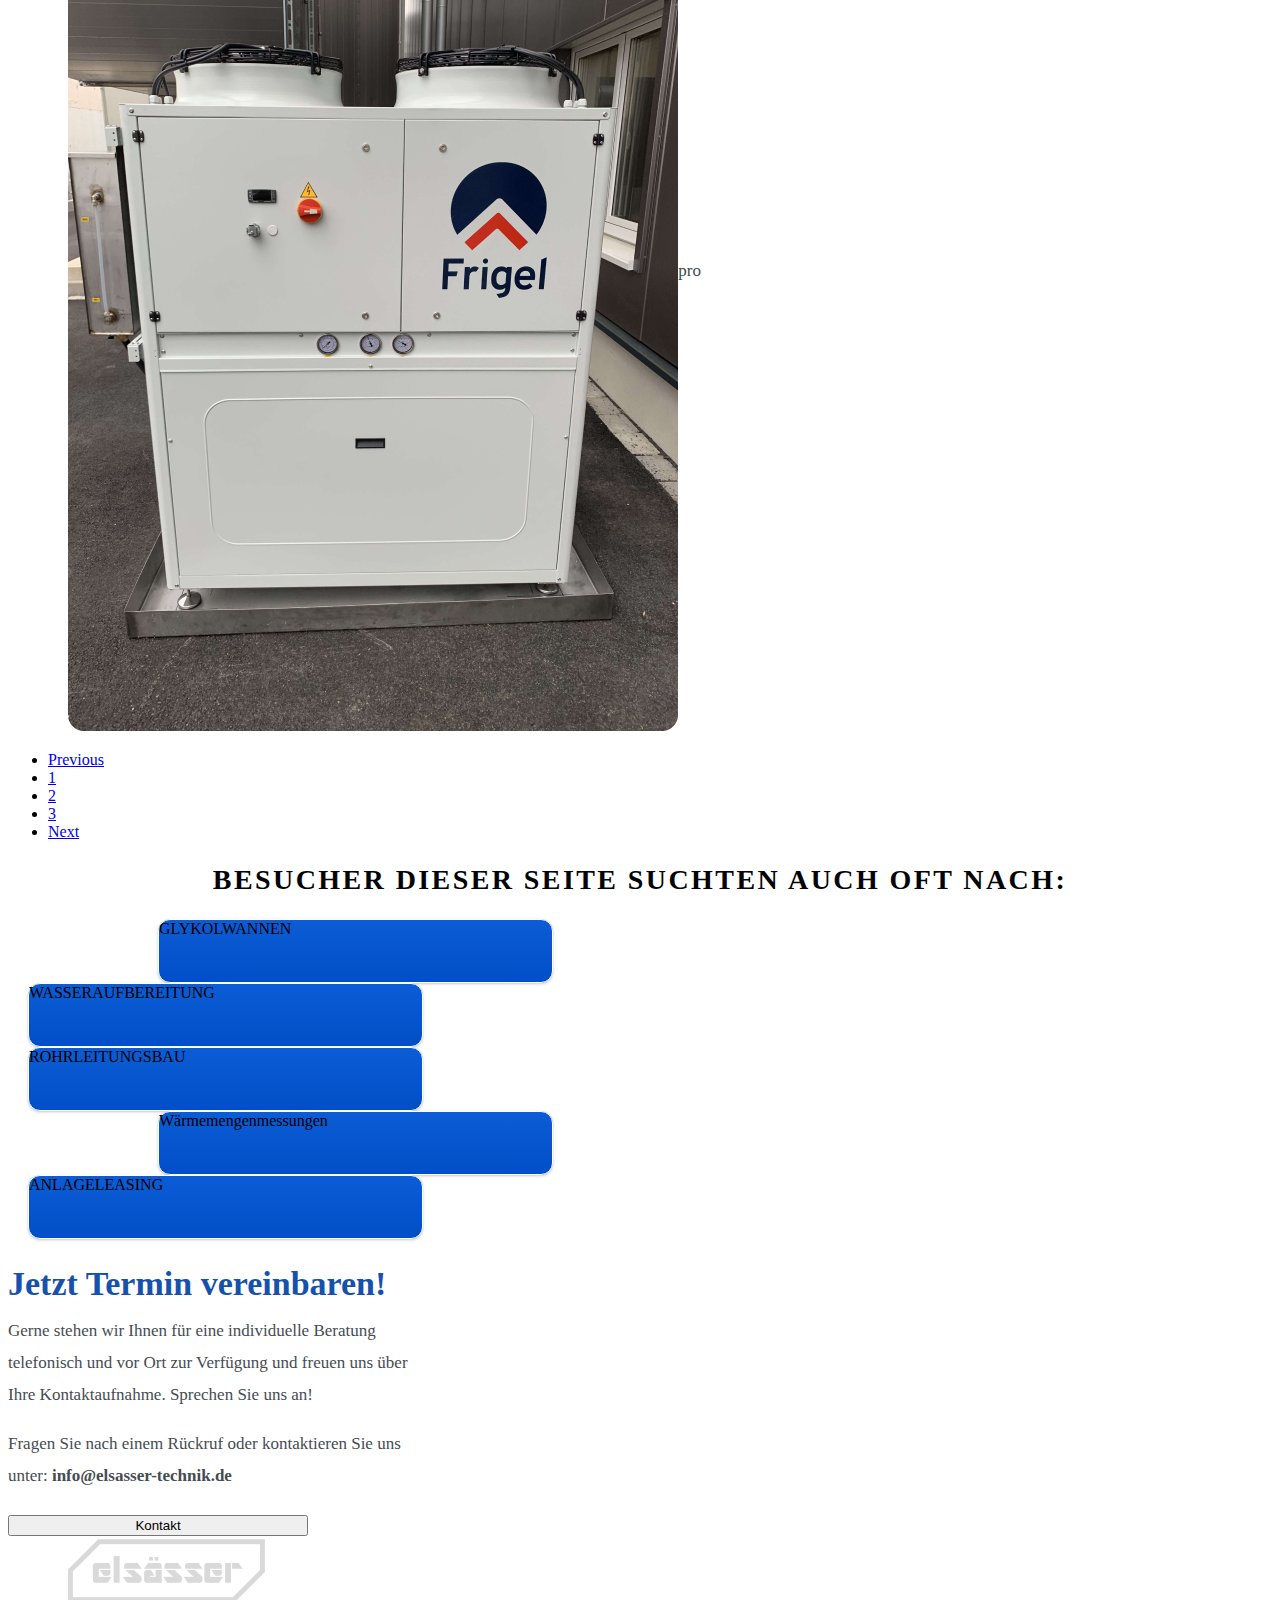
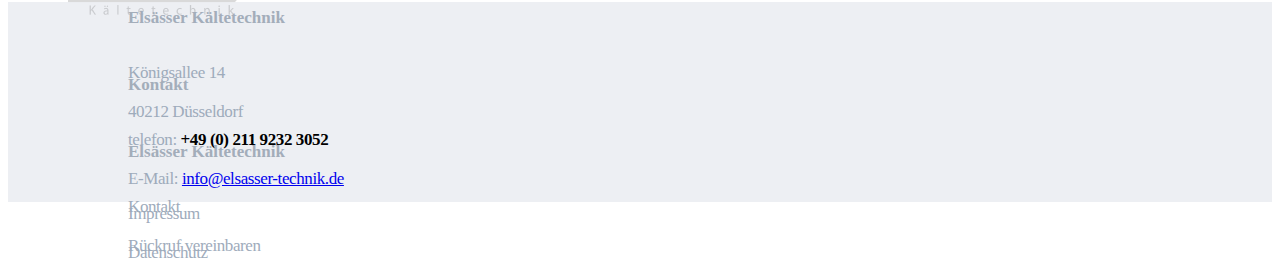
<file: site/index.html>
<!doctype html>
<html lang="en">
<head>
    <meta charset="UTF-8">
    <meta name="viewport"
          content="width=device-width, user-scalable=no, initial-scale=1.0, maximum-scale=1.0, minimum-scale=1.0">
    <meta http-equiv="X-UA-Compatible" content="ie=edge">
    <link href="https://cdn.jsdelivr.net/npm/bootstrap@5.0.2/dist/css/bootstrap.min.css" rel="stylesheet"
          integrity="sha384-EVSTQN3/azprG1Anm3QDgpJLIm9Nao0Yz1ztcQTwFspd3yD65VohhpuuCOmLASjC" crossorigin="anonymous">
    <link rel="stylesheet" href="css/style.css">
    <link rel="stylesheet" href="css/media.css">
    <title>Document</title>
</head>
<body>
    <div class="header d-flex flex-column">
        <nav class="navbar navbar-expand-xl navbar-light bg-light">
            <div class="container-fluid d-flex">
                <a class="navbar-brand" href="#"><img src="img/Logo%204.png" alt="logo"></a>
                <button class="navbar-toggler" type="button" data-bs-toggle="collapse"
                        data-bs-target="#navbarWithDropdown"
                        aria-controls="navbarWithDropdown" aria-expanded="false" aria-label="Toggle navigation">
                    <span class="navbar-toggler-icon"></span>
                </button>
                <div class="collapse navbar-collapse show" id="navbarWithDropdown">
                    <ul class="navbar-nav d-flex">
                        <li class="nav-item">
                            <a class="nav-link active me-4" aria-current="page" href="#">Über Uns</a>
                        </li>
                        <li class="nav-item dropdown">
                            <a class="nav-link dropdown-toggle me-4" href="#" id="navbarDropdownMenuLink" role="button"
                               data-bs-toggle="dropdown" aria-expanded="false">
                                Produkte
                            </a>
                            <ul class="dropdown-menu" aria-labelledby="navbarDropdownMenuLink1">
                                <li><a class="dropdown-item" href="#">Action</a></li>
                                <li><a class="dropdown-item" href="#">Another action</a></li>
                                <li><a class="dropdown-item" href="#">Something else here</a></li>
                            </ul>
                        <li class="nav-item dropdown">
                            <a class="nav-link dropdown-toggle me-4" href="#" id="navbarDropdownMenuLink_1"
                               role="button"
                               data-bs-toggle="dropdown" aria-expanded="false">
                                Peripherietechnik
                            </a>
                            <ul class="dropdown-menu" aria-labelledby="navbarDropdownMenuLink">
                                <li><a class="dropdown-item" href="#">Action</a></li>
                                <li><a class="dropdown-item" href="#">Another action</a></li>
                                <li><a class="dropdown-item" href="#">Something else here</a></li>
                            </ul>
                        </li>
                        <a class="nav-link dropdown-toggle me-4" href="#" id="navbarDropdownMenuLink_2" role="button"
                           data-bs-toggle="dropdown" aria-expanded="false">
                            Dienstleistungen
                        </a>
                        <ul class="dropdown-menu" aria-labelledby="navbarDropdownMenuLink">
                            <li><a class="dropdown-item" href="#">Action</a></li>
                            <li><a class="dropdown-item" href="#">Another action</a></li>
                            <li><a class="dropdown-item" href="#">Something else here</a></li>
                        </ul>
                        <li class="nav-item">
                            <a class="nav-link disabled me-4" href="#" tabindex="-1"
                               aria-disabled="true">Klimatechnik</a>
                        </li>
                        <li class="nav-item">
                            <a class="nav-link me-4" href="#">Kontakt</a>
                        </li>
                        <li class="nav-item">
                            <a class="nav-link me-4" href="#">Presse</a>
                        </li>
                    </ul>
                </div>
            </div>
        </nav>

        <div class="second d-flex w-1600 justify-content-around">
            <div class="second__1 d-flex flex-column">
                <div class="sec">
                    <h2>Luftkondensierte Kältemaschinen</h2>
                    <h2>& Kaltwassersätze</h2>
                    <p>Aufgrund der kompakten Bauart werden platzsparende luftkondensierte Kompressionskältemaschinen
                        (umgangsspr. „Kaltwassersätze“) vielseitig zur Prozesskühlung und Gebäudeklimatisierung
                        eingesetzt.
                    </p>
                </div>
            </div>
            <div class="second__2"><img src="img/Air%20Colled%20Chillers%20Small%20-%20MRS%20Transparent3_3%202.png"
                                        alt=""></div>
        </div>

        <div class="third d-flex w-1600 justify-content-around flex-row-reverse">
            <div class="third__1 d-flex flex-column">
                <h2>ENERGIEEFFIZIENZ IM FOKUS</h2>
                <p>Bei der Anschaffung sollte deshalb besonders auf <strong>energieeffiziente Systeme</strong> geachtet
                    werden, denn die
                    Betriebskosten der Anlage überschreiten
                    erfahrungsgemäß über die Lebensdauer hinweg die einmaligen Anschaffungskosten um ein vielfaches.</p>

                <p>Insofern sind die Themen Kompressortechnik und Einsatz von Freikühlung von besonderer Bedeutung,
                    sowie Steuer- und Regelungstechnik besonders wichtig.
                </p>
            </div>
            <div class="third__img"><img src="img/Multistage%20MSW-MSA%20-%20Refrigeration%20Systems%201.png" alt="">
            </div>
        </div>

        <div class="fourth d-flex flex-row">
            <img src="img/biuld.png" alt="biuld">

            <div class="fourth__text d-flex flex-column justify-content-center align-items-center">
                <h3>MODERNSTE STANDARDS</h3>
                <p>Aktuelle Richtlinien und Verordnungen bezüglich des Kältemittel Phase-Downs müssen berücksichtigt
                    werden.
                    Der langfristige Einsatz des Kältemittels muss sowohl nach ökonomischen als auch strategischen
                    Gesichtspunkten entschieden werden.</p>

                <p>Alle unsere Kältemaschinen entsprechen dem modernsten Stand der Technik und werden in den
                    unterschiedlichsten Branchen eingesetzt. Unser Angebot umfasst ein breites Sortiment an natürlichen
                    und
                    frigenen Kältemitteln,
                    die den aktuellsten Normen und Verordnungen entsprechen.</p></div>
        </div>

        <div class="fifth d-flex">
            <div class="fifth__1 d-flex flex-row">
                <div class="fifth__text">
                    <h2>Unsere Spezialität besteht aus unseren Kaltwassersätzen mit integrierter Freikühleinheit.</h2>
                    <p>Doppelkanal Mikrochannel Wärmetauscher kühlen das Prozesswasser energiesparend über ambiente
                        Umgebungsluft.</p>

                    <p><strong>Nur bei heißen Außentemperaturen erfolgt die Umschaltung auf Kompressionskälteerzeugung.
                        Diese
                        Maximierung der Freikühlzeit erzielt größtmögliche Kosteneinsparungen</strong>
                        auch bei kleinen Nennleistungen.
                    </p>
                </div>
                <div class="fifth__coun">
                    <div class="progress he-100">
                        <div class="progress-bar bg-warning" role="progressbar" style="width: 50%" aria-valuenow="15"
                             aria-valuemin="0" aria-valuemax="100"></div>
                        <div class="progress-bar bg-danger" role="progressbar" style="width: 50%" aria-valuenow="25"
                             aria-valuemin="0" aria-valuemax="100"></div>
                    </div>
                    <div class="progress he-100 mt-3">
                        <div class="progress-bar bg-warning" role="progressbar" style="width: 50%" aria-valuenow="15"
                             aria-valuemin="0" aria-valuemax="100"></div>
                        <div class="progress-bar bg-danger" role="progressbar" style="width: 50%" aria-valuenow="25"
                             aria-valuemin="0" aria-valuemax="100"></div>
                    </div>
                </div>
            </div>
        </div>

        <div class="sixth">
            <div class="d-flex justify-content-center"><h1>IHRE VORTEILE</h1></div>
            <div class="six__blocks d-flex flex-wrap">
                <div class="six__block_1 d-flex align-items-center"><img src="img/num1.png" alt="num_1"><b>Geringe
                    Stellfläche</b>
                </div>
                <div class="six__block_1 d-flex align-items-center"><img src="img/Vector.png" alt="vector"><b>Mit und
                    ohne integrierter Freikühlung</b>
                </div>
                <div class="six__block_1 d-flex align-items-center p-1"><img src="img/sun.png" alt="sun"><b>Für
                    Außentemperaturen bis +55°C</b></div>
                <div class="six__block_1 d-flex align-items-center"><img src="img/Group%2064.png" alt=""><b>Für Außen-
                    und Innenaufstellung erhältlich</b></div>
                <div class="six__block_1 d-flex align-items-center"><img src="img/car.png" alt=""><b>Betriebsbereit bei
                    Anlieferung</b></div>
                <div class="six__block_1 d-flex align-items-center"><img src="img/Group%2053.png" alt=""><b>Automatische
                    Freikühlschaltung für verringerten
                    Energieverbrauch</b></div>
                <div class="six__block_1 d-flex align-items-center"><img src="img/diadem.png" alt=""><b>Robustes Gehäuse
                    für Außenaufstellung</b></div>
                <div class="six__block_1 d-flex align-items-center"><img src="img/music.png" alt=""><b>Geringe
                    Schallemissionen</b></div>
                <div class="six__block_1 d-flex align-items-center"><img src="img/Group.png" alt=""><b>Wetterfest und
                    Langlebig</b></div>
                <div class="six__block_1 d-flex align-items-center"><img src="img/milit.png" alt=""><b>Erhöhte
                    Betriebssicherheit</b></div>

            </div>
            <div class="sixth__1">
                <div class="HAUPTMERKMALE d-flex justify-content-center"><h1>HAUPTMERKMALE</h1></div>
                <div class="d-flex row">
                    <div class="lishki__1">
                        <ol>
                            <li>① 25 verschiedene Modelle von <strong>6 kW bis 600 kW</strong> Kühlleistung</li>
                            <li>② Volumenströme von <strong>1,5 m³/h bis 140 m³/h</strong></li>
                            <li>③ Auswahl aus <strong>50 verschiedenen Prozesspumpen</strong> im Hochfluss- und
                                Hochdruckbereich
                            </li>
                            <li>④ Kompakteinheiten mit <strong>integrierten Pumpen, Drucktanks, Filtern,
                                Steuerungen</strong>
                                (optional mit Reservepumpe)
                            </li>
                            <li>⑤ <strong>Mikrochannel Verflüssiger</strong> für höchste Energieeffizienz</li>
                            <li>⑥ Mit optionalen <strong>Kompressor Schallschutzummantelungen</strong></li>
                            <li>⑦ <strong>Schallmindernde Ventilatortechnik</strong> erhältlich</li>
                        </ol>
                    </div>
                    <div class="lishki__1">
                        <ol>
                            <li>⑧ <strong>Scroll, Multiscroll</strong> und <strong>Schraubenkompressoren</strong>
                                (optional mit Frequenzumrichter)
                                erhältlich
                            </li>
                            <li>⑨ <strong>Automatische Leistungssteuerung</strong> für Prozesse mit variabler Kühllast
                            </li>
                            <li>⑩ <strong>Kleine Kältemittelvolumen</strong> dank extrakompakter Bauweise</li>
                            <li>⑪ Auswahl aus <strong>verschiedenen Low-GWP Kältemitteln, u.a. R513a, R1234ze und R290
                                (Propan)</strong>
                            </li>
                            <li>⑫ Mit <strong>automatischen Glykol Nachfüllsystemem</strong></li>
                            <li>⑬ Mit <strong>Remote HMI</strong></li>
                            <li>⑭ <strong>Erhöhte Betriebssicherheit mit bis zu 4 Kühlkreisläufen</strong> pro Maschine
                            </li>
                        </ol>
                    </div>
                </div>
            </div>
            <div class="d-flex justify-content-center m-4"><h1>BILDER</h1></div>
            <div class="d-flex justify-content-center"><img src="img/asv4sabu%201.png" alt=""></div>
            <div class="d-flex justify-content-center m-3">
                <nav aria-label="Page navigation">
                    <ul class="pagination">
                        <li class="page-item disabled">
                            <a class="page-link" href="#" tabindex="-1" aria-disabled="true">Previous</a>
                        </li>
                        <li class="page-item"><a class="page-link" href="#">1</a></li>
                        <li class="page-item active" aria-current="page">
                            <a class="page-link" href="#">2</a>
                        </li>
                        <li class="page-item"><a class="page-link" href="#">3</a></li>
                        <li class="page-item">
                            <a class="page-link" href="#">Next</a>
                        </li>
                    </ul>
                </nav>
            </div>
            <div class="text__h1 d-flex justify-content-center m-3"><h1>BESUCHER DIESER SEITE SUCHTEN AUCH OFT
                NACH:</h1></div>
            <div class="block__2 d-flex flex-wrap flex-row">
                <div class="block__2_1 marg__left_150 d-flex justify-content-center align-items-center text-white">
                    GLYKOLWANNEN
                </div>
                <div class="block__2_1 d-flex justify-content-center align-items-center text-white">WASSERAUFBEREITUNG
                </div>
                <div class="block__2_1 d-flex justify-content-center align-items-center text-white">ROHRLEITUNGSBAU
                </div>
                <div class="block__2_1 marg__left_150 d-flex justify-content-center align-items-center text-white">
                    Wärmemengenmessungen
                </div>
                <div class="block__2_1 d-flex justify-content-center align-items-center text-white">ANLAGELEASING</div>
            </div>
            <div class="kontakt d-flex flex-row justify-content-center align-items-center">
                <h1>Jetzt Termin vereinbaren!</h1>
                <div class="buton__text">
                    <p>Gerne stehen wir Ihnen für eine individuelle Beratung telefonisch und vor Ort zur Verfügung und
                        freuen
                        uns über Ihre Kontaktaufnahme. Sprechen Sie uns an!</p>
                    <p> Fragen Sie nach einem Rückruf oder kontaktieren Sie uns unter:
                        <strong>info@elsasser-technik.de</strong>
                    </p>
                    <button type="button" class="btn btn-primary">Kontakt</button>
                </div>
                <div class="logo__black"><img src="img/Logo3black%203.png" alt=""></div>
            </div>
            <div class="kontakt__2 d-flex">
                <div class="kontakt__2.1">
                    <h5>Elsässer Kältetechnik</h5>
                    <p>Königsallee 14</p>
                    <p>40212 Düsseldorf</p>
                </div>
                <div class="kontakt__2.1">
                    <h5>Kontakt</h5>
                    <p>telefon: <b>+49 (0) 211 9232 3052</b></p>
                    <p> E-Mail: <a href="info@elsasser-technik.de">info@elsasser-technik.de</a></p>
                </div>
                <div class="kontakt__2.1">
                    <h5>Elsässer Kältetechnik</h5>
                    <p>Kontakt</p>
                    <p>Rückruf vereinbaren</p>
                </div>
                <div class="kontakt__2.1">
                    <p>Impressum</p>
                    <p>Datenschutz</p>
                </div>
            </div>
        </div>

    </div>


    <script src="https://cdn.jsdelivr.net/npm/@popperjs/core@2.9.2/dist/umd/popper.min.js"
            integrity="sha384-IQsoLXl5PILFhosVNubq5LC7Qb9DXgDA9i+tQ8Zj3iwWAwPtgFTxbJ8NT4GN1R8p"
            crossorigin="anonymous"></script>
    <script src="https://cdn.jsdelivr.net/npm/bootstrap@5.0.2/dist/js/bootstrap.min.js"
            integrity="sha384-cVKIPhGWiC2Al4u+LWgxfKTRIcfu0JTxR+EQDz/bgldoEyl4H0zUF0QKbrJ0EcQF"
            crossorigin="anonymous"></script>
</body>
</html>
</file>
<file: scc/style.css>
body{
    margin: 0;
}
.header {
    height: 100vh;
    background: url("../image/bg.png") no-repeat center/cover;
}

.nav__item img {
    width: 20px;
}

.header__main {
    display: flex;
    justify-content: space-between;
}

.logo {
    width: 100px;
    height: 67px;
    margin-top: 50px;
    margin-left: 165px;

}
.menu{
    margin-top: 55px;
    margin-left: 433px;
    display: flex;
    align-items: center;
}
.menu__item{
    display: flex;
}
.nav__item a{
    width: 95px;
    height: 19px;
    font-weight: bold;
    font-size: 14px;
    line-height: 19px;
    color: #FFFFFF;
    margin: 23px;
    text-decoration: none;
}
.contact {
    width: 200px;
    border-left: 1px solid #FFFFFF;
}
.phone{
    font-weight: bold;
    font-size: 18px;
    line-height: 25px;
    color: #FFFFFF;
    height: 25px;
    margin-left: 20px;
}
p{
    font-weight: normal;
    font-size: 14px;
    line-height: 19px;
    color: #FFFFFF;
    margin: 10px 20px;
}
.click{
    width: 157px;
    height: 47px;
    font-weight: bold;
    font-size: 14px;
    line-height: 19px;
    background: #FF7400;
    color: #FFFFFF;
    cursor: pointer;
}
.welcome{
    font-weight: normal;
    margin: 10px 180px;
    max-width: 500px;
}
.welcome h2{
    font-weight: normal;
    font-size: 50px;
    line-height: 57px;
    color: #D67E35;
    margin: 0 20px;
}
.welcome h1{
    font-weight: normal;
    font-size: 80px;
    line-height: 92px;
    color: #D67E35;
    margin: 0;

}
.welcome p{
    font-size: 18px;
    line-height: 25px;
    color: #FFFFFF;
    display: flex;
    justify-content: center;
    align-items: center;
}
.wrapper {
    max-width: 1700px;
    margin: 50px auto;
    padding: 0 20px;
}
.welcome__restaurant p::before,
.welcome__restaurant p::after {
    content: "";
    display: block;
    width: 61px;
    height: 2px;
    background-color: #FFFFFF;
}
.mobile__menu{
    display: none;
    width: 41px;
    flex-direction: column;
    margin-top: 25px;
    margin-right: 15px;
}
.mobile__menu div{
    height: 3px;
    background: #FF7400;
    border-radius: 50px;
    margin: 2px;
}
.welcome__click{
    max-width: 500px;
    height: 100px;
    display: flex;
    justify-content: center;
}
.square__food{
    width: 100%;
    height: 300px;
    background: white;
    display: flex;
    justify-content: center;
}
.square__food_item {
    width: 349px;
    height: 328px;
    background: #FFFFFF;
    box-shadow: 10px 10px 40px 20px rgba(0, 0, 0, 0.1);
    margin-top: -100px;
    margin-left: 50px;
    display: flex;
    flex-direction: column;
}
.square__food_item, img{
    justify-content: center;
    align-items: center;
}
.square__food_item, h5{
    font-weight: normal;
    font-size: 26px;
    line-height: 30px;
    color: #2C2C2C;
}

.square__food_item, div {
    font-weight: normal;
    font-size: 26px;
    line-height: 30px;
    text-align: center;
    color: #656363;
}
h5{
    margin: 15px;
}
span{
    color: #BC9060;
}
</file>
<file: scc/media.css>
@media screen and (max-width: 500px) {
    .logo img {
        height: 50px;
        margin: 20px;
    }

    .menu__item {
        display: none;
    }

    .wrapper {
        max-width: 500px;
        margin: 0;
    }

    .mobile__menu {
        display: flex;
    }

    .welcome h2 {
        font-weight: normal;
        font-size: 30px;
        line-height: 37px;
        margin: 0;
    }

    .welcome h1 {
        font-weight: normal;
        font-size: 40px;
        line-height: 52px;
    }


    .welcome {
        font-weight: normal;
        width: 276px;
        height: 119px;
        margin: 170px 50px;
    }
    .welcome p{
        font-size: 14px;
        line-height: 15px;
        color: #FFFFFF;
    }
    .welcome__restaurant p::before,
    .welcome__restaurant p::after {
display: none;
    }
    .welcome__restaurant{
        width: 296px;
        height: 159px;
        display: flex;
        flex-wrap: wrap;
        justify-content: center;
    }
    .square__food {
        width: 100%;
        height: 800px;
        background: white;
        display: flex;
        flex-direction: column-reverse;
    }
    .square__food_item {
        width: 290px;
        height: 276px;
        background: #FFFFFF;
        box-shadow: 10px 10px 40px 20px rgba(0, 0, 0, 0.1);
        margin: -300px 60px;
        display: flex;
        flex-direction: column;
        text-align: center;
    }
    .square__food_item, div {
        font-size: 22px;
        line-height: 25px;
        color: #656363;
    }
}
</file>
<file: finally proekt html/css/style.css>
.header {
    height: 100vh;
    background: white;
}

.menu {
    width: 1920px;
    height: 36px;
    background: #0F2438;
}
.font__family{
    font-family: Roboto;
}
.nav-item > .nav-link, .disabled {
    width: 200px;
    height: 20px;
    font-family: Roboto;
    font-style: normal;
    font-size: 17px;
    line-height: 16px;
    color: #FFFFFF;
}

.nav-link, .dropdown-toggle {
    width: 170px;
    height: 16px;
    font-family: Roboto;
    font-style: normal;
    font-size: 17px;
    line-height: 16px;
    color: #FFFFFF;
    margin-left: 20px;
}

.nav-link {
    width: 104px;
    height: 16px;
    font-family: Roboto;
    font-style: normal;
    font-size: 14px;
    line-height: 16px;
    color: #FFFFFF;
}

.width {
    max-width: 1920px;
}

.items {
    width: 1920px;
    height: 196px;
    background: #FFFFFF;
    box-shadow: 0 0 20px rgba(0, 0, 0, 0.15);
}

.items__first {
    height: 110px;
}

.items__first_1 {
    width: 246px;
    height: 83px;
    margin-left: 213px;
    margin-top: 20px;
}

.items__first_1 > img {
    width: 66px;
    height: 71px;
}

.items__first_1 > div, h1 {
    width: 168px;
    height: 28px;
    font-family: Roboto;
    font-style: normal;
    font-weight: bold;
    font-size: 30px;
    line-height: 28px;
    color: #0F2438;
}

.items__first_1 div > p, b {
    width: 170px;
    font-family: Roboto;
    font-style: normal;
    font-size: 12px;
    line-height: 14px;
    color: #0F2438;

}

.items__first_2 {
    width: 258px;
    height: 40px;
    margin-top: 41px;
    margin-left: 100px;
}

.items__first_2 > img {
    width: 32px;
    height: 32px;
}

.items__first_2 > p {
    width: 192px;
    height: 40px;
    font-family: Roboto;
    font-style: normal;
    font-size: 17px;
    line-height: 20px;
    text-align: right;
    color: #0F2438;
}

.items__first_3 {
    width: 179px;
    height: 32px;
    cursor: pointer;
    margin-top: 45px;
    margin-left: 88px;

}

.items__first_3 > p {
    width: 127px;
    font-family: Roboto;
    font-size: 34px;
    line-height: 16px;
    color: #0F2438;
}

.btn__1 {
    width: 224px;
    height: 30px;
    background: #E1EFD0;
    border-radius: 2px;
    border: none;
    margin-left: 62px;
    margin-top: 46px;
}

.btn__1 > p {
    width: 154px;
    height: 14px;
    font-family: Rubik;
    font-style: normal;
    font-weight: normal;
    font-size: 12px;
    line-height: 14px;
    text-align: right;
    color: #000000;
    margin-top: 15px;
}

.contakt {
    width: 187px;
    height: 40px;
    margin-left: 86px;
    margin-top: 41px;
}

.contakt > h4 {
    width: 157px;
    height: 23px;
    font-family: Roboto;
    font-style: normal;
    font-size: 20px;
    line-height: 23px;
    color: #0F2438;
}

.contakt > p {
    width: 180px;
    height: 14px;
    font-family: Roboto;
    font-style: normal;
    font-size: 12px;
    line-height: 14px;
    color: #0F2438;
    margin-left: 20px;
}

.items__second {
    height: 87px;
}

.items__second_1 {
    width: 164px;
    height: 53px;
    background: #005BB9;
    border-radius: 6px;
    margin-left: 213px;
    margin-top: 10px;
}

.katalog {
    width: 20px;
    height: 3px;
    background: #FFFFFF;
    margin-top: 2px;
}

.items__second_1text > p {
    width: 68px;
    height: 2px;
    font-family: Roboto;
    font-style: normal;
    font-weight: bold;
    font-size: 18px;
    line-height: 21px;
    color: #FFFFFF;
    margin-top: 16px;
    margin-left: -12px;
}

.katalog__1 {
    margin-top: 18px;
    margin-left: 32px;
}

.items__second_2 {
    width: 649px;
    height: 53px;
    margin-left: 30px;
    margin-top: 10px;
}

input {
    width: 549px;
    height: 53px;
    background: #F4F5FA;
    border-radius: 6px 0 0 6px;
    border: none;
}

.btn__2 {
    width: 101px;
    height: 53px;
    background: #005BB9;
    border-radius: 0 6px 6px 0;
}

.items__second_3 > img {
    height: 28px;
    width: 28px;
}

.items__second_3 > p {
    width: 70px;
    height: 16px;
    font-family: Roboto;
    font-style: normal;
    font-size: 14px;
    line-height: 16px;
    color: #0F2438;
    margin-left: 15px;
    margin-top: 5px;
    cursor: pointer;
}

.items__second_3 {
    margin-top: 20px;
}

.margin70 {
    margin-left: 70px;
}

.margin35 {
    margin-left: 15px;
}

.items__second_3_before > img {
    height: 28px;
    width: 28px;
}

.items__second_3_before > p {
    width: 70px;
    height: 16px;
    font-family: Roboto;
    font-style: normal;
    font-size: 14px;
    line-height: 16px;
    color: #0F2438;
    margin-left: 15px;
    margin-top: 5px;
    cursor: pointer;
}

.items__second_3_before {
    margin-top: 20px;
}

.items__second_3_before::before,
.items__second_3_before::after {
    content: "";
    display: block;
    height: 28px;
    left: 1334px;
    top: 172px;
    border: 1px solid #E1E5F8;
    margin: 0 25px;
}

.fourth__1 {
    height: 390px;
    background: url(../image/backgraund_1.png) no-repeat;
}

.fourth {
    margin-left: 250px;
    margin-top: 30px;
}

.fourth__text {
    width: 436px;
}

.fourth__text > h1 {
    width: 324px;
    height: 42px;
    font-family: Roboto;
    font-style: normal;
    font-size: 36px;
    line-height: 42px;
    color: #0A1A2C;
}

.fourth__text > h2 {
    width: 200px;
    height: 43px;
    font-family: Roboto;
    font-style: normal;
    font-size: 37px;
    line-height: 43px;
    color: #005BB9;
}

.text__h2h5 {
    margin-top: 20px
}

.text__h2h5 > h5 {
    width: 117px;
    height: 26px;
    font-family: Roboto;
    font-style: normal;
    font-weight: normal;
    font-size: 22px;
    line-height: 26px;
    text-decoration-line: line-through;
    color: #C2C5DA;
    margin: 10px;
}

.btn__3 {
    width: 160px;
    height: 49px;
    background: #005BB9;
    border-radius: 6px;
    margin-top: 10px;
}

.btn__3 > p {
    width: 75px;
    height: 19px;
    font-family: Roboto;
    font-style: normal;
    font-size: 16px;
    line-height: 19px;
    display: flex;
    color: #FFFFFF;
    margin: 10px 10px;
}

.btn__3 > img {
    margin-left: 20px;
    margin-top: 10px;
}

.fourth__img {
    width: 417px;
    height: 356px;
}

.fourth__2_1 {
    width: 336px;
    height: 190px;
    background: #F4F5FA;
    border-radius: 10px;
    margin: 5px;
}

.mufta > h4 {
    width: 186px;
    height: 46px;
    font-family: Roboto;
    font-size: 16px;
    line-height: 23px;
    color: #0A1A2C;
    margin-top: 10px;
    margin-left: 20px;
}

.mufta > p {
    font-family: Roboto;
    font-style: normal;
    font-size: 12px;
    line-height: 1px;
    color: #525252;
    margin-left: 14px;
}

.price__1 > h2 {
    width: 66px;
    font-family: Roboto;
    font-style: normal;
    font-weight: bold;
    font-size: 20px;
    line-height: 23px;
    color: #FFB800;
    margin-top: 13px;
}

.price__1 > h3 {
    width: 51px;
    font-family: Roboto;
    font-style: normal;
    font-size: 16px;
    line-height: 19px;
    text-decoration-line: line-through;
    color: #C2C5DA;
    margin-top: 15px;
}

.btn__4 {
    width: 57px;
    height: 49px;
    background: #005BB9;
    border-radius: 6px;
    margin-left: 30px;
    margin-right: 20px;
}

.img__left {
    margin-top: 150px;
    cursor: pointer;
}

.kolo {
    margin-top: 40px;
    margin-left: 450px;
}

.fifth__1 {
    width: 431px;
    height: 184px;
    background: #FFFFFF;
    border: 1px solid #E1E5F8;
    box-sizing: border-box;
    margin-left: 30px;
    border-radius: 6px;
    margin-top: 50px;
}

.fifth__text > strong {
    font-family: Roboto;
    font-style: normal;
    font-size: 24px;
    line-height: 28px;
    color: #0A1A2C;
}

.fifth__text > p {
    width: 182px;
    font-family: Roboto;
    font-style: normal;
    font-size: 17px;
    line-height: 13px;
    color: #0A1A2C;
}

.btn__5 {
    width: 86px;
    height: 26px;
    background: #005BB9;
    border-radius: 4px;
    color: #FFFFFF;
}

.fifth__img {
    width: 154px;
    height: 202px;
    margin-left: 10px;
    margin-top: -8px;
}

.fifth {
    margin-left: 220px;
}

.fifth__1 > img {
    width: 80px;
    height: 80px;
    margin-top: 50px;
    margin-left: -40px;
}

.fifth__img_2 {
    width: 154px;
    height: 202px;
    margin-left: 40px;
    margin-top: -8px;
}

.fifth__img_3 {
    width: 50px;
    height: 50px;
    margin-top: 50px;
    margin-left: -50px;
}

.sixth__btn {
    width: 241px;
    height: 55px;
    background: #005BB9;
    border-radius: 6px;
}

.sixth {
    height: 150px;
}

.sixth__1 {
    width: 241px;
    height: 55px;
    background: #005BB9;
    border-radius: 6px;
}

.sixth__1 > p {
    width: 177px;
    height: 23px;
    font-family: Roboto, serif;
    font-style: normal;
    font-size: 20px;
    color: #FFFFFF;
    cursor: pointer;
}

.sixth__2 {
    width: 123px;
    height: 55px;
    border: 2px solid #005BB9;
    box-sizing: border-box;
    border-radius: 6px;
    margin-left: 10px;
}

.sixth__2 > p {
    width: 59px;
    height: 23px;
    font-family: Roboto;
    font-size: 20px;
    color: #005BB9;
    cursor: pointer;
}

.sixth__3 {
    width: 229px;
    height: 55px;
    border: 2px solid #005BB9;
    box-sizing: border-box;
    border-radius: 6px;
    margin-left: 10px;
}

.sixth__3 > p {
    width: 165px;
    height: 23px;
    font-family: Roboto;
    font-style: normal;
    font-size: 20px;
    color: #005BB9;
    cursor: pointer;
}

.mar100 {
    margin-top: 100px;
}

.mar120 {
    margin-left: 250px;
}

.seventh {
    width: 1920px;
    height: 1100px;
}

.seventh__1_1 {
    width: 316px;
    height: 418px;
    margin-top: 50px;
    margin-left: 250px;
}

.seventh__1_1 > img {
    width: 276px;
    height: 235px;
}

.star > img {
    width: 16px;
    height: 16px;
}

.star > p {
    width: 20px;
    height: 16px;
    font-family: Roboto;
    font-style: normal;
    font-size: 14px;
    color: #FFB800;
}

.star > span {
    width: 76px;
    height: 16px;
    font-family: Roboto;
    font-style: normal;
    font-size: 14px;
    line-height: 16px;
    color: #B0B0B0;
    margin-left: 10px;
    margin-top: 3px;
}

.seventh__1_1 > h6 {
    width: 316px;
    height: 25px;
    font-family: Roboto;
    font-style: normal;
    font-size: 20px;
    line-height: 25px;
    color: #0A1A2C;
}

.seventh__1_1price > p {
    width: 35px;
    height: 15px;
    font-family: Roboto;
    font-style: normal;
    font-size: 13px;
    color: #000000;
    margin-top: 4px;
}

.seventh__1_1price > span {
    width: 80px;
    height: 15px;
    font-family: Roboto;
    font-style: normal;
    text-decoration-line: underline;
    color: #005BB9;
    margin-left: 10px;
}

.seventh__1_1price {
    width: 140px;
}

.btn__6 {
    width: 160px;
    height: 49px;
    background: #005BB9;
    border-radius: 6px;
}

.btn__6 > p {
    width: 75px;
    height: 19px;
    font-family: Roboto;
    font-size: 16px;
    color: #FFFFFF;
    margin-top: 10px;
    margin-left: 10px;
}

.heart__1 {
    width: 21px;
    height: 18px;
    margin: 15px;
}

.group__141 {
    width: 21px;
    height: 16px;
    margin-top: 15px;
}

.seventh__1_2tekst {
    width: 39px;
    height: 20px;
    background: #FFB800;
    border-radius: 2px;
    color: white;
}

.seventh__1_price_gold > p {
    width: 72px;
    height: 26px;
    font-family: Roboto;
    font-style: normal;
    font-weight: bold;
    font-size: 22px;
    line-height: 26px;
    color: #FFB800;
}

.seventh__1_price_gold > span {
    width: 51px;
    height: 19px;
    font-family: Roboto;
    font-style: normal;
    font-size: 16px;
    line-height: 19px;
    text-decoration-line: line-through;
    color: #C2C5DA;
}

.mar30 {
    margin-left: 50px;
    margin-top: 30px;
}

.margin50 {
    margin-top: 50px;
    margin-left: 50px;
}

.seventh__1::after {
    content: "";
    display: block;
    width: 1354px;
    height: 1px;
    background: #E1E5F8;
    margin-top: 470px;
    margin-left: -1400px;
}

.seventh__more {
    width: 187px;
    height: 49px;
    background: #FFFFFF;
    border: 2px solid #005BB9;
    box-sizing: border-box;
    border-radius: 6px;
    margin-left: 850px;
}

.seventh__more > p {
    width: 107px;
    height: 19px;
    font-family: Roboto;
    font-style: normal;
    font-size: 16px;
    color: #005BB9;
    line-height: 35px;
    cursor: pointer;
}

.items > h1 {
    width: 113px;
    font-style: normal;
    font-size: 24px;
    line-height: 28px;
    color: #000000;
    margin-left: 250px;
}

.eigth {
    height: 9px;
    background: #F5F5F5;
}

.nineth {
    height: 400px;
}

.nineth__1 > h6 {
    width: 153px;
    font-style: normal;
    font-size: 16px;
    line-height: 19px;
    text-decoration-line: underline;
    color: #005BB9;
    margin-top: 10px;
}

.nineth__1 > p {
    width: 284px;
    font-style: normal;
    font-size: 16px;
    line-height: 20px;
    color: #242424;
    margin-top: 15px;
}

.nineth__1 {
    margin-left: 250px;
    margin-top: -10px;
}

.nineth__2 > h6 {
    width: 191px;
    font-style: normal;
    font-size: 16px;
    line-height: 19px;
    text-decoration-line: underline;
    color: #005BB9;
    margin-top: 10px;
    margin-bottom: 20px;
}
.nineth__2 > p{
    font-style: normal;
    font-size: 16px;
    color: #242424;
    line-height: 10px;
}
.nineth__3 > h6{
    width: 268px;
    font-style: normal;
    font-size: 16px;
    line-height: 19px;
    text-decoration-line: underline;
    color: #005BB9;
    margin-top: 10px;
    margin-bottom: 20px;
}
.nineth__3 > p{
    width: 260px;
    font-style: normal;
    font-size: 16px;
    line-height: 10px;
    color: #242424;
}
.marg{
    margin-top: -10px;
    margin-left: 100px;
}
.nineth__4 > h6{
    width: 278px;
    font-style: normal;
    font-size: 16px;
    line-height: 19px;
    text-decoration-line: underline;
    color: #005BB9;
}
.nineth__4 > p{
    width: 252px;
    font-style: normal;
    font-size: 16px;
    line-height: 20px;
    color: #242424;
}
.tenth{
    height: 410px;
    background: #0C1A2A;
}
.tenth__1 > h5{
    font-style: normal;
    font-size: 18px;
    line-height: 21px;
    color: #868DAC;
    margin-top: 30px;
}
.tenth__1 > p{
    font-style: normal;
    font-size: 14px;
    line-height: 16px;
    color: #FFFFFF;
}
.tenth__1{
    margin-left: 150px;
}
.marleft150{
    margin-left: 150px;
}
.tenth__1_1 > p{
    font-style: normal;
    font-size: 14px;
    color: #FFFFFF;
    margin-top: 40px;
    margin-bottom: 5px;
}
.margleft_100{
    margin-left: 100px;
}
.tenth__1_2 > h5{
    font-style: normal;
    font-size: 18px;
    line-height: 21px;
    color: #868DAC;
    margin-top: 20px;
    margin-bottom: 30px;
}
.tenth__1_2 > h6{
    font-style: normal;
    font-size: 18px;
    line-height: 1px;
    color: #868DAC;
    margin-top: 20px;
}

.tenth__1 > span{
    width: 195px;
    height: 21px;
    font-style: normal;
    font-size: 18px;
    color: #FFFFFF;
    margin-left: 20px;
}
.tenth__1_4 > input{
    width: 320px;
    height: 40px;
    border: 1px solid #203246;
    box-sizing: border-box;
    border-radius: 6px;
    background: #0C1A2A;
}
.write{
    width: 177px;
    height: 40px;
    background: #005BB9;
    border-radius: 0 6px 6px 0;
}
.tenth__1_3{
    margin-top: 30px;
    margin-left: -250px;
}
.eleventh{
    background: #0C1A2A;
}
.text__6_contakt{
    font-style: normal;
    font-size: 16px;
    line-height: 20px;
    color: #737E9B;
    margin-left: 250px;
}
.menu__1_mobile{
    display: none;
}
.searches{
    display: none;
    width: 54px;
    height: 54px;
    background: #005BB9;
    border-radius: 0 4px 4px 0;
}
.searches > img{
    height: 20px;
    width: 20px;
    margin: 15px;
}
.nop{
    display: none!important;
}
.margleft__250{
    margin-left: 250px;
}
.tenth__1_2{
    margin-left: -250px;
    margin-top: -38px;
}
</file>
<file: finally proekt html/css/media.css>
@media screen and (max-width: 414px) and (min-width: 320px) {

    .menu {
        max-width: 413px;
        height: 34px;
    }

    .four_2_1nope {
        display: none;
    }

    .fift__none {
        display: none !important;
    }

    .menu__1 {
        justify-content: start;
        margin: 0;
        width: 200px;
    }

    .menu__1_mobile {
        display: flex;
        justify-content: start;
    }

    .nav-link, .dropdown-toggle {
        background: none;
        border: none;
    }

    .nav > a {
        display: none;
    }

    .items {
        max-width: 414px;
    }

    .items__first_1 {
        margin: 5px;
        flex-direction: column;
        display: flex;
        flex-wrap: wrap;
    }

    .items__first_text > b {
        width: 71px;
        height: 13px;
    }

    .items__first_2 {
        display: none !important;
    }

    .items__first_3 {
        display: none !important;
    }

    .btn__1 {
        width: 162px;
        height: 35px;
        margin-left: 55px;
        display: flex;
        justify-content: start;
        align-items: start;
        padding: 0;
        margin-top: 60px;
    }

    .btn__1 > b {
        width: 108px;
        height: 12px;
    }

    .contakt {
        margin-left: -170px;
        margin-top: 5px;
    }

    .items__second_1text {
        display: none;
    }

    .items__second_1 {
        margin-left: 10px;
        display: flex;
        width: 50px;
    }

    .katalog__1 {
        margin-top: 18px;
        margin-left: 17px;
        width: 40px;
    }

    .items__second_3 {
        display: none !important;
    }

    .items__second_3_before {
        display: none !important;
    }

    input {
        width: 250px;
        margin-left: -20px;
    }

    .btn__2 {
        display: none;
    }

    .searches {
        display: flex;
    }

    .fourth__1 {
        width: 350px;
        height: 195px;
        margin: 15px;
    }

    .fourth {
        display: flex;
        flex-direction: column;
        margin: 0;
    }

    .fourth__1 > img {
        display: none;
    }

    .fourth__text > h1 {
        margin-top: 4px;
        font-size: 16px;
        line-height: 19px;
        margin-left: 40px;
    }

    .fourth__text > h3 {
        font-size: 10px;
        line-height: 12px;
        margin-left: -222px;
        margin-top: -25px;
    }

    .text__h2h5 > h2 {
        width: 108px;
        height: 23px;
        font-size: 20px;
        line-height: 23px;
        color: #005BB9;
        margin-left: 0;
    }

    .text__h2h5 > h5 {
        width: 75px;
        height: 16px;
        font-size: 14px;
        line-height: 16px;
        text-decoration-line: line-through;
        color: #C2C5DA;
        margin-left: -18px;
        margin-bottom: 0;
    }

    .text__h2h5 {
        display: flex;
        flex-direction: column-reverse;
        margin-left: -150px;
        margin-top: -8px;
    }

    .btn__3 {
        margin-left: -145px;
        margin-top: 2px;
    }

    .kolo {
        margin-top: 15px;
        margin-left: 6px;
    }

    .img__left {
        display: none;
    }

    .fourth__img > img {
        width: 131px;
        height: 111px;
    }

    .fourth__img {
        width: 131px;
        height: 111px;
        margin-left: 200px;
        margin-top: -190px;
    }

    .fourth__2 {
        display: flex;
        flex-direction: row !important;
    }

    .fourth__2_1 {
        margin-left: 20px;
    }

    .fourth {
        height: 450px;
    }

    .fifth {
        margin-left: -18px;
    }

    .fifth__1 > img {
        display: none;
    }

    .fifth__1 {
        width: 300px;
        height: 136px;
        margin-left: 57px;
    }

    .fifth__img > img {
        width: 74px;
        height: 97px;
        margin-left: 10px;
        margin-top: 30px;
    }

    .fifth__text > h3 {
        font-size: 16px;
    }

    .fifth__text > p {
        font-size: 10px;
    }

    .fifth__1 > .m-4 {
        margin: 5px !important;
    }

    .sixth__1 {
        margin-left: 3px;
    }

    .sixth__1 > p {
        width: 159px;
    }

    .sixth {
        width: 400px;
    }

    .sixth__3 > p {
        width: 150px;
    }

    .seventh {
        width: 414px;
    }

    .seventh__1_1 {
        width: 138px;
        height: 266px;
        margin-left: 35px;
    }

    .seventh__1_1 > img {
        width: 149px;
        height: 127px;
    }

    .seventh__1_1 > h6 {
        width: 138px;
        height: 34px;
        font-style: normal;
        font-size: 12px;
        line-height: 17px;
        color: #0A1A2C;
    }

    .nope {
        display: none !important;
    }

    .group__141 {
        display: none;
    }

    .seventh__2 > .nop {
        display: flex;
    }

    .seventh__1 {
        height: 350px;
    }

    .seventh__2 {
        height: 350px;
    }

    .seventh__more {
        margin-left: 100px;
    }

    .eigth {
        display: none;
    }

    .items > h1 {
        margin-left: 50px;
        margin-top: 50px;
    }

    .nineth {
        height: 1100px;
        flex-direction: column;
    }

    .nineth__1 {
        margin-left: 50px;
        margin-top: 20px;
    }

    .nineth__2 {
        margin-left: 50px;
        margin-top: 10px;
    }

    .nineth__3 {
        margin-left: 50px;
        margin-top: 10px;
    }

    .nineth__4 {
        margin-left: 50px;
        margin-top: 10px;
    }

    .tenth {
        height: 1500px;
        flex-direction: column !important;
    }

    .tenth__1 {
        margin-left: 50px;
    }

    .tenth__1_4 > input {
        width: 230px;
    }

    .write {
        width: 100px;
    }

    .tenth__contact {
        margin-left: 30px;
    }

    .tenth__1_2 {
        margin: 0;
    }

    .tenth__1_3 {
        margin-left: 20px;
    }

    .text__6_contakt {
        margin-left: 20px;
        line-height: 60px;
    }

    .nop {
        display: flex !important;
    }

    .contakt > p {
        width: 154px;
    }
}

@media screen and (max-width: 600px) and (min-width: 415px) {

    .menu {
        max-width: 600px;
        height: 34px;
    }

    .menu__1 {
        justify-content: start;
        margin-left: -79px;
        width: 1px;
    }

    .menu__1_mobile {
        display: flex;
        justify-content: start;
    }

    .nav-link, .dropdown-toggle {
        background: none;
        border: none;
    }

    .nav > a {
        display: none;
    }

    .items {
        max-width: 600px;
    }

    .items__first_1 {
        margin: 5px;
        flex-direction: column;
        display: flex;
        flex-wrap: wrap;
        max-width: 414px;
    }

    .items__first_text > b {
        width: 71px;
        height: 13px;
    }

    .items__first_2 {
        display: none !important;
    }

    .items__first_3 {
        display: none !important;
    }

    .btn__1 {
        height: 35px;
        margin-left: 55px;
        display: flex;
        justify-content: start;
        align-items: start;
        padding: 0;
        margin-top: 60px;
    }

    .btn__1 > b {
        width: 108px;
        height: 12px;
    }

    .contakt {
        margin-left: -170px;
        margin-top: 5px;
    }

    .items__second_1text {
        display: none;
    }

    .items__second_1 {
        margin-left: 10px;
        display: flex;
        width: 50px;
    }

    .katalog__1 {
        margin-top: 18px;
        margin-left: 17px;
        width: 40px;
    }

    .items__second_3 {
        display: none !important;
    }

    .items__second_3_before {
        display: none !important;
    }

    input {
        width: 390px;
        margin-left: -20px;
    }

    .btn__2 {
        display: none;
    }

    .searches {
        display: flex;
    }

    .fourth__1 {
        width: 515px;
        height: 220px;
        margin: 25px;
        border-radius: 20px;
    }

    .fourth {
        display: flex;
        flex-direction: column;
        margin: 0;
    }

    .fourth__1 > img {
        display: none;
    }

    .fourth__text > h1 {
        margin-top: 4px;
        font-size: 20px;
        line-height: 19px;
        margin-left: 40px;
    }

    .fourth__text > h3 {
        font-size: 14px;
        line-height: 12px;
        margin-left: -200px;
        margin-top: -25px;
    }

    .text__h2h5 > h2 {
        width: 108px;
        height: 23px;
        font-size: 20px;
        line-height: 23px;
        color: #005BB9;
        margin-left: -17px;
    }

    .text__h2h5 > h5 {
        width: 75px;
        height: 16px;
        font-size: 14px;
        line-height: 16px;
        text-decoration-line: line-through;
        color: #C2C5DA;
        margin-left: -18px;
        margin-bottom: 0;
    }

    .text__h2h5 {
        display: flex;
        flex-direction: column-reverse;
        margin-left: -150px;
        margin-top: -8px;
    }

    .btn__3 {
        margin-left: -145px;
        margin-top: 2px;
    }

    .kolo {
        margin-top: 15px;
        margin-left: 144px;
    }

    .img__left {
        display: none;
    }

    .fourth__img > img {
        width: 147px;
        height: 135px;
    }

    .fourth__img {
        width: 131px;
        height: 111px;
        margin-left: 330px;
        margin-top: -190px;
    }

    .fourth__2 {
        display: flex;
        flex-direction: row !important;
    }

    .fourth__2_1 {
        margin-left: 1px;
    }

    .fourth {
        height: 450px;
    }

    .fifth {
        margin-left: -18px;
    }

    .fifth__1 > img {
        display: none;
    }

    .fifth__1 {
        width: 264px;
        height: 136px;
        margin-left: 30px;
    }

    .fifth__img > img {
        width: 90px;
        height: 130px;
        margin-left: -6px;
        margin-top: 10px;
    }

    .fifth__img_2 > img {
        width: 90px;
        height: 130px;
        margin-left: -25px;
        margin-top: 12px;
    }

    .fifth__text > h3 {
        font-size: 16px;
    }

    .fifth__text > p {
        font-size: 13px;
        width: 150px;
        line-height: 7px;
    }

    .fifth__1 > .m-4 {
        margin: 5px !important;
    }

    .sixth__1 {
        margin-left: 3px;
    }

    .sixth__1 > p {
        width: 159px;
    }

    .sixth {
        width: 530px;
    }

    .sixth__3 > p {
        width: 150px;
    }

    .seventh {
        width: 550px;
    }

    .seventh__1_1 {
        width: 220px;
        height: 266px;
        margin-left: 35px;
    }

    .seventh__1_1 > img {
        width: 168px;
        height: 132px;
    }

    .seventh__1_1 > h6 {
        width: 138px;
        height: 34px;
        font-style: normal;
        font-size: 12px;
        line-height: 17px;
        color: #0A1A2C;
    }

    .nope {
        display: none !important;
    }

    .group__141 {
        display: none;
    }

    .seventh__2 > .nop {
        display: flex;
    }

    .seventh__1 {
        height: 350px;
    }

    .seventh__2 {
        height: 350px;
    }

    .seventh__more {
        margin-left: 150px;
        margin-top: 10px;
    }

    .eigth {
        display: none;
    }

    .items > h1 {
        margin-left: 50px;
        margin-top: 50px;
    }

    .nineth {
        height: 1100px;
        flex-direction: column;
    }

    .nineth__1 {
        margin-left: 50px;
        margin-top: 20px;
    }

    .nineth__2 {
        margin-left: 50px;
        margin-top: 10px;
    }

    .nineth__3 {
        margin-left: 50px;
        margin-top: 10px;
    }

    .nineth__4 {
        margin-left: 50px;
        margin-top: 10px;
    }

    .tenth {
        height: 1500px;
        flex-direction: column !important;
    }

    .tenth__1 {
        margin-left: 50px;
    }

    .tenth__1_4 > input {
        width: 230px;
    }

    .write {
        width: 100px;
    }

    .tenth__contact {
        margin-left: 30px;
    }

    .tenth__1_2 {
        margin: 0;
    }

    .tenth__1_3 {
        margin-left: 20px;
    }

    .text__6_contakt {
        margin-left: 20px;
        line-height: 60px;
    }

    .nop {
        display: flex !important;
    }

    .contakt > p {
        width: 154px;
    }

    .nineth__1 > p {
        width: 440px;
    }

    .nineth__2 > h6 {
        width: 340px;
    }

    .nineth__3 > h6 {
        width: 340px;
    }

    .nineth__4 > h6 {
        width: 340px;
    }
}

@media screen and (max-width: 768px) and (min-width: 601px) {
    .menu {
        max-width: 768px;
        height: 34px;
    }

    .menu__1 {
        justify-content: start;
        margin-left: -69px;
        width: 474px;
    }

    .nav-pills .nav-link {
        display: flow-root;
    }

    .menu__1_mobile {
        display: flex;
        width: 132px;
        justify-content: start;
    }

    .nav-link, .dropdown-toggle {
        background: none;
        border: none;
    }

    .nav > a {
        display: flex;
        flex-direction: column;
    }

    .items {
        max-width: 768px;
    }

    .items__first_1 {
        margin: 5px;
        flex-direction: column;
        display: flex;
        flex-wrap: wrap;
        max-width: 414px;
    }

    .items__first_text > b {
        width: 71px;
        height: 13px;
    }

    .items__first_2 {
        width: 180px;
        margin-top: 6px;
        flex-direction: column;
        margin-left: 9px;
    }

    .items__first_3 {
        margin-top: 56px;
        margin-left: -179px;
    }

    .btn__1 {
        height: 35px;
        margin-left: 85px;
        display: flex;
        justify-content: start;
        align-items: start;
        padding: 0;
        margin-top: 60px;
    }

    .btn__1 > b {
        width: 108px;
        height: 12px;
    }

    .contakt {
        margin-left: -170px;
        margin-top: 5px;
    }

    .items__second_1text {
        display: none;
    }

    .items__second_1 {
        margin-left: 10px;
        display: flex;
        width: 50px;
    }

    .katalog__1 {
        margin-top: 18px;
        margin-left: 17px;
        width: 40px;
    }

    .items__second_3 {
        margin-left: 5px;
        margin-right: 17px;
    }

    .items__second_3_before {
        margin-left: -55px;
    }

    input {
        width: 280px;
        margin-left: -20px;
    }

    .btn__2 {
    }

    .items__second_3 > p {
        margin-left: 3px;
    }

    .searches {
        display: none;
    }

    .fourth__1 {
        width: 515px;
        height: 345px;
        margin: 25px;
        border-radius: 20px;
    }

    .fourth {
        display: flex;
        flex-direction: row;
        margin: 0;
        height: 400px;
    }

    .fourth__1 > img {
        display: none;
    }

    .fourth__text > h1 {
        margin-top: 50px;
        font-size: 25px;
        line-height: 19px;
        margin-left: -35px;
    }

    .fourth__text > h3 {
        font-size: 14px;
        line-height: 12px;
        margin-left: -270px;
        margin-top: -25px;
    }

    .text__h2h5 > h2 {
        width: 134px;
        height: 23px;
        font-size: 23px;
        line-height: 23px;
        color: #005BB9;
        margin-left: -70px;
    }

    .text__h2h5 > h5 {
        width: 100px;
        height: 16px;
        font-size: 18px;
        line-height: 16px;
        text-decoration-line: line-through;
        color: #C2C5DA;
        margin-left: -70px;
        margin-bottom: 0;
    }

    .text__h2h5 {
        display: flex;
        flex-direction: column-reverse;
        margin-left: -150px;
        margin-top: -8px;
    }

    .btn__3 {
        margin-left: -200px;
        margin-top: 2px;
    }

    .kolo {
        margin-top: 104px;
        margin-left: 3px;
    }

    .img__left {
        display: none;
    }

    .fourth__img > img {
        width: 187px;
        height: 175px;
        margin-left: -54px;
        margin-top: -80px;
    }

    .fourth__img {
        width: 131px;
        height: 111px;
        margin-left: 330px;
        margin-top: -190px;
    }

    .price__1 > h3 {
        margin-top: -5px;
        margin-left: -63px;
    }

    .price__1 {
        margin-right: 11px;
        margin-top: 17px;
    }

    .fourth__2 {
        display: flex;
    }

    .btn__4 {
        width: 45px;
        height: 42px;
    }

    .fourth__2_1 {
        margin-left: 1px;
        width: 250px;
        height: 179px;
    }

    .fourth__2_1 > h4 {
        width: 36px;
        height: 14px;
        font-size: 12px;
        line-height: 14px;
        color: #0F2438;
    }

    .mufta {
        justify-content: start !important;
    }

    .mufta > h4 {
        margin-top: -70px;
        margin-left: 82px;
    }

    .mufta > p {
        margin-left: 82px;
    }

    .fifth {
        margin-left: -18px;
    }

    .fifth__1 > img {
        display: none;
    }

    .fifth__1 {
        width: 310px;
        height: 154px;
        margin-left: 55px;
    }

    .fifth__img > img {
        width: 90px;
        height: 130px;
        margin-left: 40px;
        margin-top: 22px;
    }

    .fifth__img_2 > img {
        width: 90px;
        height: 130px;
        margin-left: -25px;
        margin-top: 12px;
    }

    .fifth__text > h3 {
        font-size: 20px;
    }

    .fifth__text > p {
        font-size: 14px;
        width: 150px;
        line-height: 7px;
    }

    .btn__5 {
        margin: 10px;
    }

    .fifth__1 > .m-4 {
        margin: 5px !important;
    }

    .sixth__1 {
        margin-left: 3px;
    }

    .btn__2 {
        width: 70px;
    }

    .sixth__1 > p {
        width: 159px;
    }

    .sixth {
        width: 530px;
    }

    .sixth__3 > p {
        width: 150px;
    }

    .seventh {
        width: 550px;
    }

    .seventh__1_1 {
        width: 220px;
        height: 266px;
        margin-left: 35px;
    }

    .seventh__1_1 > img {
        width: 168px;
        height: 132px;
    }

    .seventh__1_1 > h6 {
        width: 138px;
        height: 34px;
        font-style: normal;
        font-size: 12px;
        line-height: 17px;
        color: #0A1A2C;
    }

    .nope {
        display: none !important;
    }

    .group__141 {
        display: none;
    }
    .seventh__flex{
        display: flex!important;
    }
    .seventh__2 > .nop {
        display: flex;
    }

    .seventh__1 {
        height: 350px;
    }

    .seventh__2 {
        height: 350px;
    }

    .seventh__more {
        margin-left: 287px;
        margin-top: 25px;
    }

    .items > h1 {
        margin-left: 50px;
        margin-top: 50px;
    }

    .nineth {
        flex-direction: row;
    }

    .nineth__1 {
        margin-left: 20px;
        margin-top: -10px;
    }

    .nineth__2 {
        margin-left: 30px;
        margin-top: -10px;
    }

    .nineth__3 {
        margin-left: 30px;
        margin-top: -10px;
    }

    .nineth__4 {
        display: none;
    }

    .tenth {
        height: 800px;
        flex-wrap: wrap;
    }

    .tenth__1_1 {
        margin-top: -16px;
    }

    .tenth__1 {
        margin-left: 83px;
        width: 163px;
    }

    .tenth__1_4 > input {
        width: 230px;
    }

    .write {
        width: 100px;
    }

    .tenth__contact {
        margin-left: -10px;
        display: flex;
    }

    .tenth__1_2 {
        margin: 0 -173px;
    }

    .tenth__1_3 {
        margin-left: 20px;
    }

    .text__6_contakt {
        margin-left: 20px;
        line-height: 60px;
    }

    .nop {
        display: flex !important;
    }

    .contakt > p {
        width: 154px;
    }

    .nineth__1 > p {
        width: 197px;
    }

    .nineth__2 > h6 {
        width: 250px;
    }

    .nineth__3 > h6 {
        width: 220px;
    }

    .items__second_3_before::before, .items__second_3_before::after {
        margin: 0 7px;
    }

    .items__second_3_before > p {
        width: 54px;
    }

    .nineth__2 > p {
        line-height: 15px;
    }

    .nineth__3 > p {
        font-size: 15px;
        width: 240px;
    }

    .tenth__1 > span {
        margin-left: -248px;
    }

    .tenth__1_2 > h6 {
        line-height: 115px;
        margin-top: -87px;
        margin-left: 177px;
    }

    .tenth__1_2 > h5 {
        margin-left: -77px;
        margin-bottom: 0;
    }

    .tenth__1_4 > input {
        width: 320px;
    }

    .tenth__1_3 {
        margin-top: -22px;
    }

}
</file>
<file: restaurant/scc/style.css>
.header {
    height: 100vh;
    background: url("../image/bg.png") no-repeat center/cover;
}

.nav__item_card {
    width: 20px;
    margin-top: 25px;
}

.nav__item {

}
.logo__img{
    margin: 35px;
}
.row>*{
    padding: 0;
}
.nav__item, a{
    height: 19px;
    font-weight: bold;
    font-size: 14px;
    line-height: 19px;
    color: #FFFFFF;
    display: flex;
    margin-top: 25px;
    text-decoration: none;
}
.border-1{
    border-left: 1px solid white;
    margin: 30px;
    height: 60px;
    width: 2px;
}
.info{
    width: 154px;
    height: 38px;
    font-weight: normal;
    font-size: 14px;
    line-height: 19px;
    color: #FFFFFF;
}
.phone{
    margin-top: 30px;
}
.btn{
    width: 157px;
    height: 47px;
    font-weight: bold;
    font-size: 14px;
    line-height: 19px;
    color: #FFFFFF;
    background: #FF7400;
    border-radius: 0;
    margin-top: 30px;
}

.welcome__restaurant_h2, h2{
    width: 550px;
    height: 57px;
    font-weight: normal;
    font-size: 50px;
    line-height: 57px;
    color: #D67E35;
    margin: 0 20px;
}
.welcome__restaurant_h1, h1 {
    width: 556px;
    height: 85px;
    font-weight: normal;
    font-size: 80px;
    line-height: 92px;
    color: #D67E35;
    margin: 0 10px;

}
.welcome__restaurant_p{
    width: 369px;
    height: 25px;
    font-weight: normal;
    font-size: 18px;
    line-height: 25px;
    color: #FFFFFF;
    margin: 30px 120px;
}
.welcome{
    width: 550px;
    margin: 120px;

}
.welcome__restaurant_p::before,
.welcome__restaurant_p::after{
    content: "";
    display: block;
    width: 61px;
    height: 2px;
    background-color: #FFFFFF;
    margin-bottom: 15px;
    margin-left: 8px;
    margin-right: 8px;
}
.square{
    height: 200px;
    border: #FFFFFF;

}
.square__food{
    width: 349px;
    height: 328px;
    background: #FFFFFF;
    margin: -70px 10px;
    box-shadow: 10px 10px 40px 20px rgba(0, 0, 0, 0.1);
}
.square__food>h5{
    font-weight: normal;
    font-size: 26px;
    line-height: 30px;
    color: #2C2C2C;
    margin-left: 40px;
}
.square__food>p{
    font-weight: normal;
    font-size: 26px;
    line-height: 30px;
    text-align: center;
    color: #656363;
    margin: 5px;
}
h5> span{
    color: #BC9060;
}
.square__food >img{
    width: 126px;
    height: 104px;
    margin: 50px 100px 10px;
}
.square__food>h6{
    font-weight: normal;
    font-size: 26px;
    line-height: 30px;
    color: #2C2C2C;
    margin-left: 70px;
}
.mobile__menu{
    display: none;
    height: 17.75px;
    margin-left: 340px;
}
.mobile__menu_1{
    width: 30.88px;
    height: 3.25px;
    background: #FF7400;
    border-radius: 50px;
    margin-top: 3px;
}
.header__menu{
    max-width: 1700px;
}
</file>
<file: restaurant/scc/media.css>
@media screen and ( max-width: 500px) {
    .nav__item, .nav__item_card, .nav__item_phone, .info, .border-1, .phone, .click1 {
        display: none;
    }

    .logo__img {
        display: flex;
        height: 30px;
    }

    .mobile__menu {
        display: flex;
        flex-direction: column;
    }

    .header__menu {
        max-width: 500px;
    }

    .welcome {
        width: 499px;
        margin: 80px;
    }

    .welcome__restaurant_h2, h2 {
        font-size: 30px;
        line-height: 90px;
        margin-left: 10px;
    }

    .welcome__restaurant_h1, h1 {
        font-size: 50px;
        line-height: 80px;
        margin: 0;
    }

    .welcome__restaurant_p {
        font-size: 15px;
        line-height: 20px;
        margin: 0;
    }
    .click{
        margin-left: -92px;
    }
    .square{
        height: 800px;
        display: flex;
        flex-direction: column-reverse;
    }
    .square__food{

        margin-bottom: 90px;
        margin-left: 70px;
    }
}
</file>
<file: site/css/style.css>
.navbar-brand, img{
    margin: 0 60px;
}
#navbarDropdownMenuLink{
    font-weight: normal;
    font-size: 17px;
    line-height: 20px;
    color: #2E75FF;
}

.second__1{
    width: 500px;
    height: 500px;
}
.second__2{
    width: 653px;
    height: 655px;
}
.w-1600{
    width: 1300px;
}
.sec >h2{
    width: 450px;
    font-style: normal;
    font-weight: bold;
    font-size: 48px;
    color: #1652AC;
}
.sec{
    margin: 80px;
}
.sec >p{
    width: 400px;
    font-size: 17px;
    line-height: 32px;
    letter-spacing: -0.4px;
    color: #020303;
    margin-top: 80px;
}
.sec > p::before, .sec > p::after{
    content: "";
    display: block;
    width: 227px;
    height: 0;
    border: 3px solid #EDEFF3;
    background: #EDEFF3;
    margin: 50px 0;
}
.third__img{
    margin: -50px 0 0 -90px;
}
.third__1{
    width: 846px;
    height: 477px;
}
.third__1 >h2{
    font-style: normal;
    font-weight: bold;
    font-size: 20px;
    line-height: 40px;
    color: #1652AC;
}
.fourth{
    height: 728px;
    background: linear-gradient(180deg, #163DA2 0%, #003584 100%);
}
.fourth__text {
    width: 496px;
    height: 396px;
    margin-top: 151px;
    margin-left: 200px;
}
.fourth >img{
    margin: 0;
}
.fourth__text >h3{
    font-style: normal;
    font-weight: bold;
    font-size: 20px;
    line-height: 40px;
    color: #FBFDFF;
    margin-left: -250px;
}
.fourth__text >p{
    font-style: normal;
    font-weight: normal;
    font-size: 17px;
    line-height: 32px;
    color: #FBFDFF;
}
.fifth{
    height: 500px;
}
.fifth__coun{
    width: 550px;
    height: 160px;
    margin-top: 200px;
    background: rgba(0, 0, 0, 0.15);
    border-bottom-left-radius: 20px;
    border-top-left-radius: 20px;
    box-shadow: 0 0 100px #868686;
    margin-left: 325px;
}
.he-100{
    width: 500px;
    height: 70px;
}
.bg-warning{
    background-color: red!important;
}
.bg-danger{
    background-color: blue!important;
}
.fifth__text >h2{
    Width: 400px;
    Height: 150px;
    font-weight: bold;
    font-size: 28px;
    line-height: 40px;
    color: #1652AC;
}
.fifth__text >p{
    width: 492px;
    font-weight: normal;
    font-size: 17px;
    line-height: 32px;
    color: #45494F;
}
.fifth__text{
    margin-left: 150px;
    margin-top: 50px;
}

.sixth{
    background: rgba(236, 233, 233, 0.16);
    height: 1600px;
}

.six__block_1{
    width: 394px;
    height: 136px;
    background: #ffffff;
    border-radius: 16px;
    margin: 5px;
}
.six__block_1 >b{
    font-size: 19px;
    color: #45494F;
}
.six__blocks{
    margin-left: 150px;
}
.sixth__1{
    width: 1200px;
    height: 864px;
    background: #FFFFFF;
    box-shadow: 0 1px 4px rgba(0, 0, 0, 0.15);
    border-radius: 16px;
    margin-left: 150px;
    margin-top: 100px;
}
.HAUPTMERKMALE >h1 {
    font-style: normal;
    font-size: 28px;
    line-height: 40px;
    color: #020303;
    margin: 20px;
}
.lishki__1{
    width: 546px;
    height: 604px;
}
ol >li{
    font-style: normal;
    font-size: 17px;
    line-height: 35px;
    color: #45494F;
    margin-top: 40px;
    margin-left: 50px;
    list-style-type: none;
}
.text__h1 >h1{
    font-size: 28px;
    line-height: 40px;
    text-align: center;
    letter-spacing: 2.42px;
    color: #020303;
}
.block__2_1 {
    width: 394.55px;
    height: 64px;
    right: 927.45px;
    top: 5472px;
    background: linear-gradient(180deg, #0C5CD6 0%, rgba(0, 56, 140, 0) 100%), #004FC7;
    border: 1px solid #FFFFFF;
    box-sizing: border-box;
    box-shadow: 0 1px 3px rgba(0, 0, 0, 0.21);
    border-radius: 12px;
    margin-left: 20px;
}
.marg__left_150{
    margin-left: 150px;
}
.kontakt{
    height: 300px;
}
.kontakt >h1{
    width: 508px;
    height: 31px;
    font-style: normal;
    font-weight: bold;
    font-size: 34px;
    line-height: 43px;
    color: #1652AC;
}
.buton__text{
    width: 420px;
    height: 224px;
    font-style: normal;
    font-weight: normal;
    font-size: 17px;
    line-height: 32px;
    color: #464C53;
}
.btn{
    width: 300px;
}
.kontakt__2{
    height: 200px;
    background: #EDEFF3;
}
.kontakt__2\.1{
    width: 352px;
    height: 27px;
    margin-top: 40px;
    margin-left: 120px;
}
.kontakt__2\.1 >h5{
    font-style: normal;
    font-weight: bold;
    font-size: 17px;
    line-height: 32px;
    color: #A3ADBA;
}
.kontakt__2\.1 >p {
    font-style: normal;
    font-weight: normal;
    font-size: 17px;
    line-height: 22px;
    letter-spacing: -0.4px;
    color: #9EABBB;
}
p >b{
    color: black;
}
</file>
<file: site/css/media.css>
@media screen and (max-width: 500px){
    .second{
        display: flex;
        flex-direction: column;
        height: 855px;

    }
    .second__2 >img{
        width: 354px;
        height: 355px;
    }
    .third__img >img{
        width: 354px;
        height: 355px;
        margin-bottom: 100px;
    }
    .third__1 >h2, p{
        left: 15px;
        top: 1219px;
        font-style: normal;
        font-weight: normal;
        font-size: 17px;
        line-height: 32px;
        color: #45494F;
    }
    .third{
        height: 704px;
        display: flex;
        flex-direction: column!important;
        margin-left:100px;

    }
}
</file>
